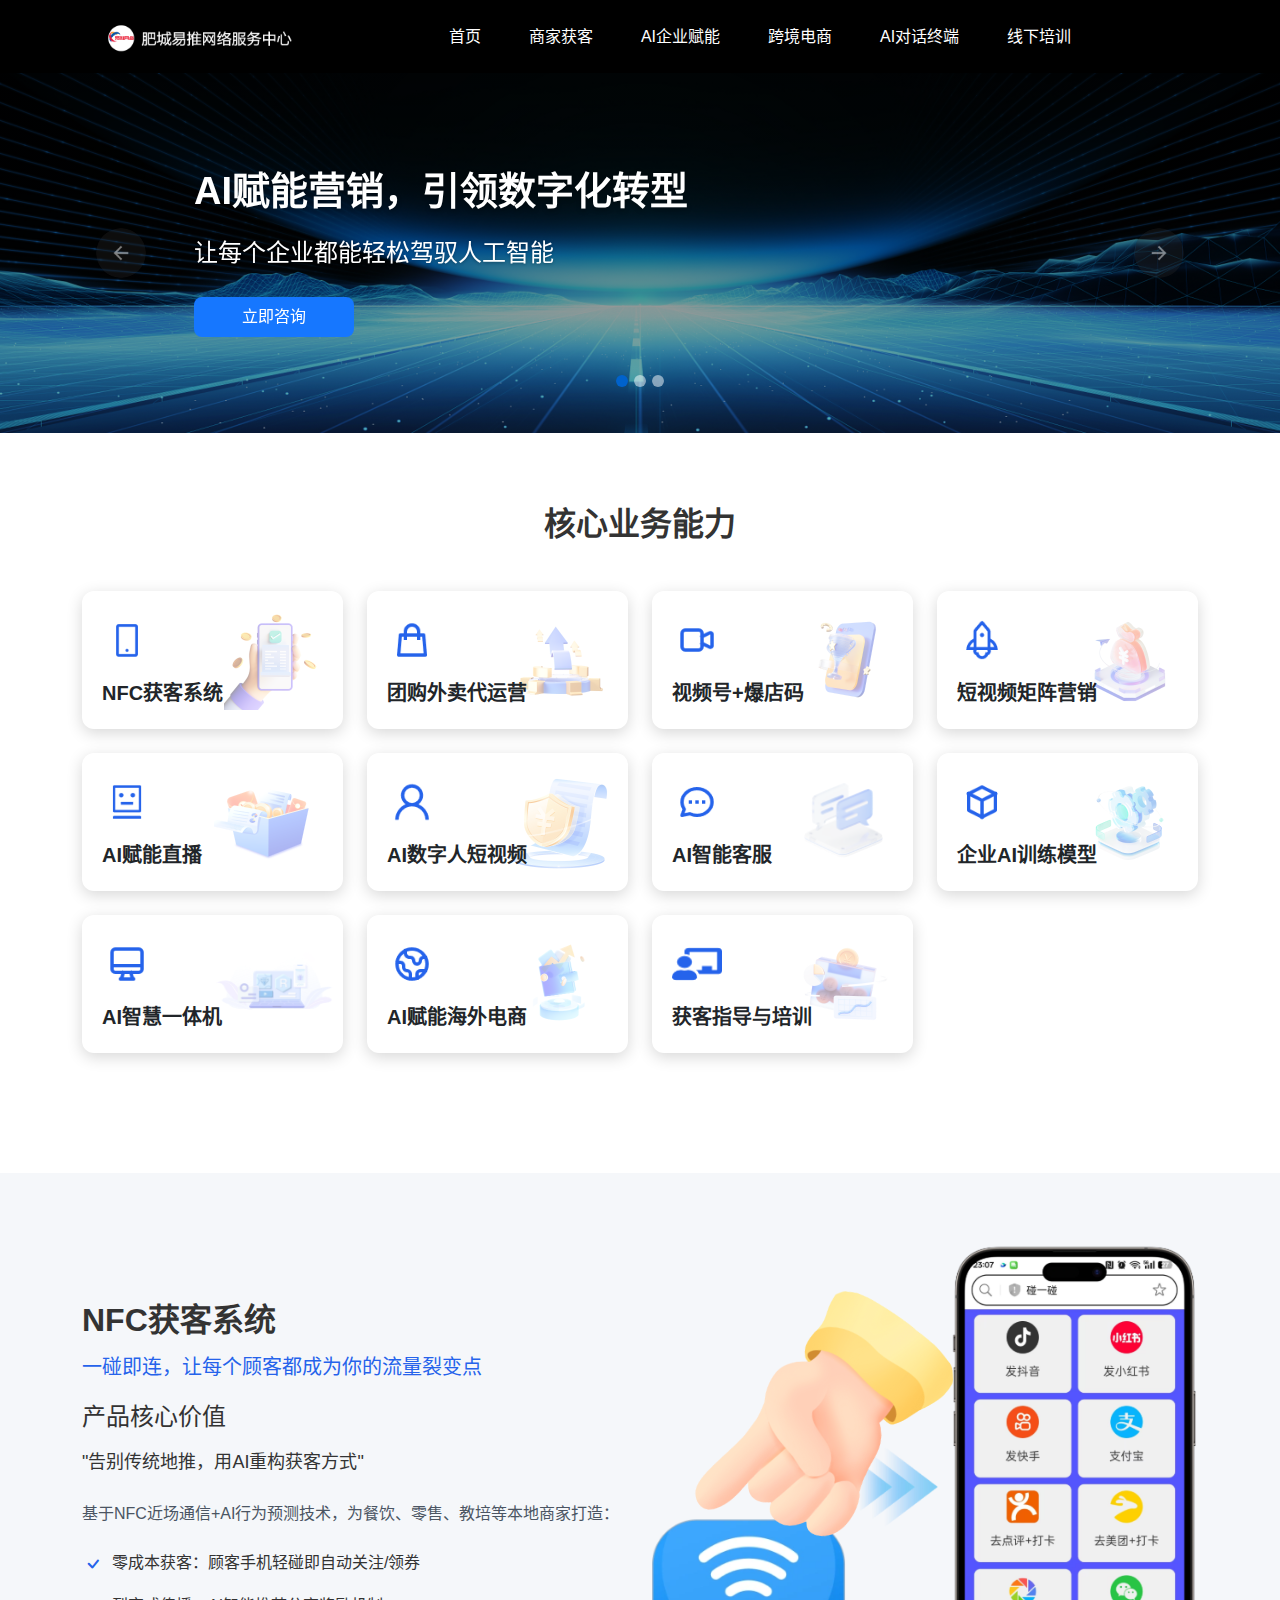
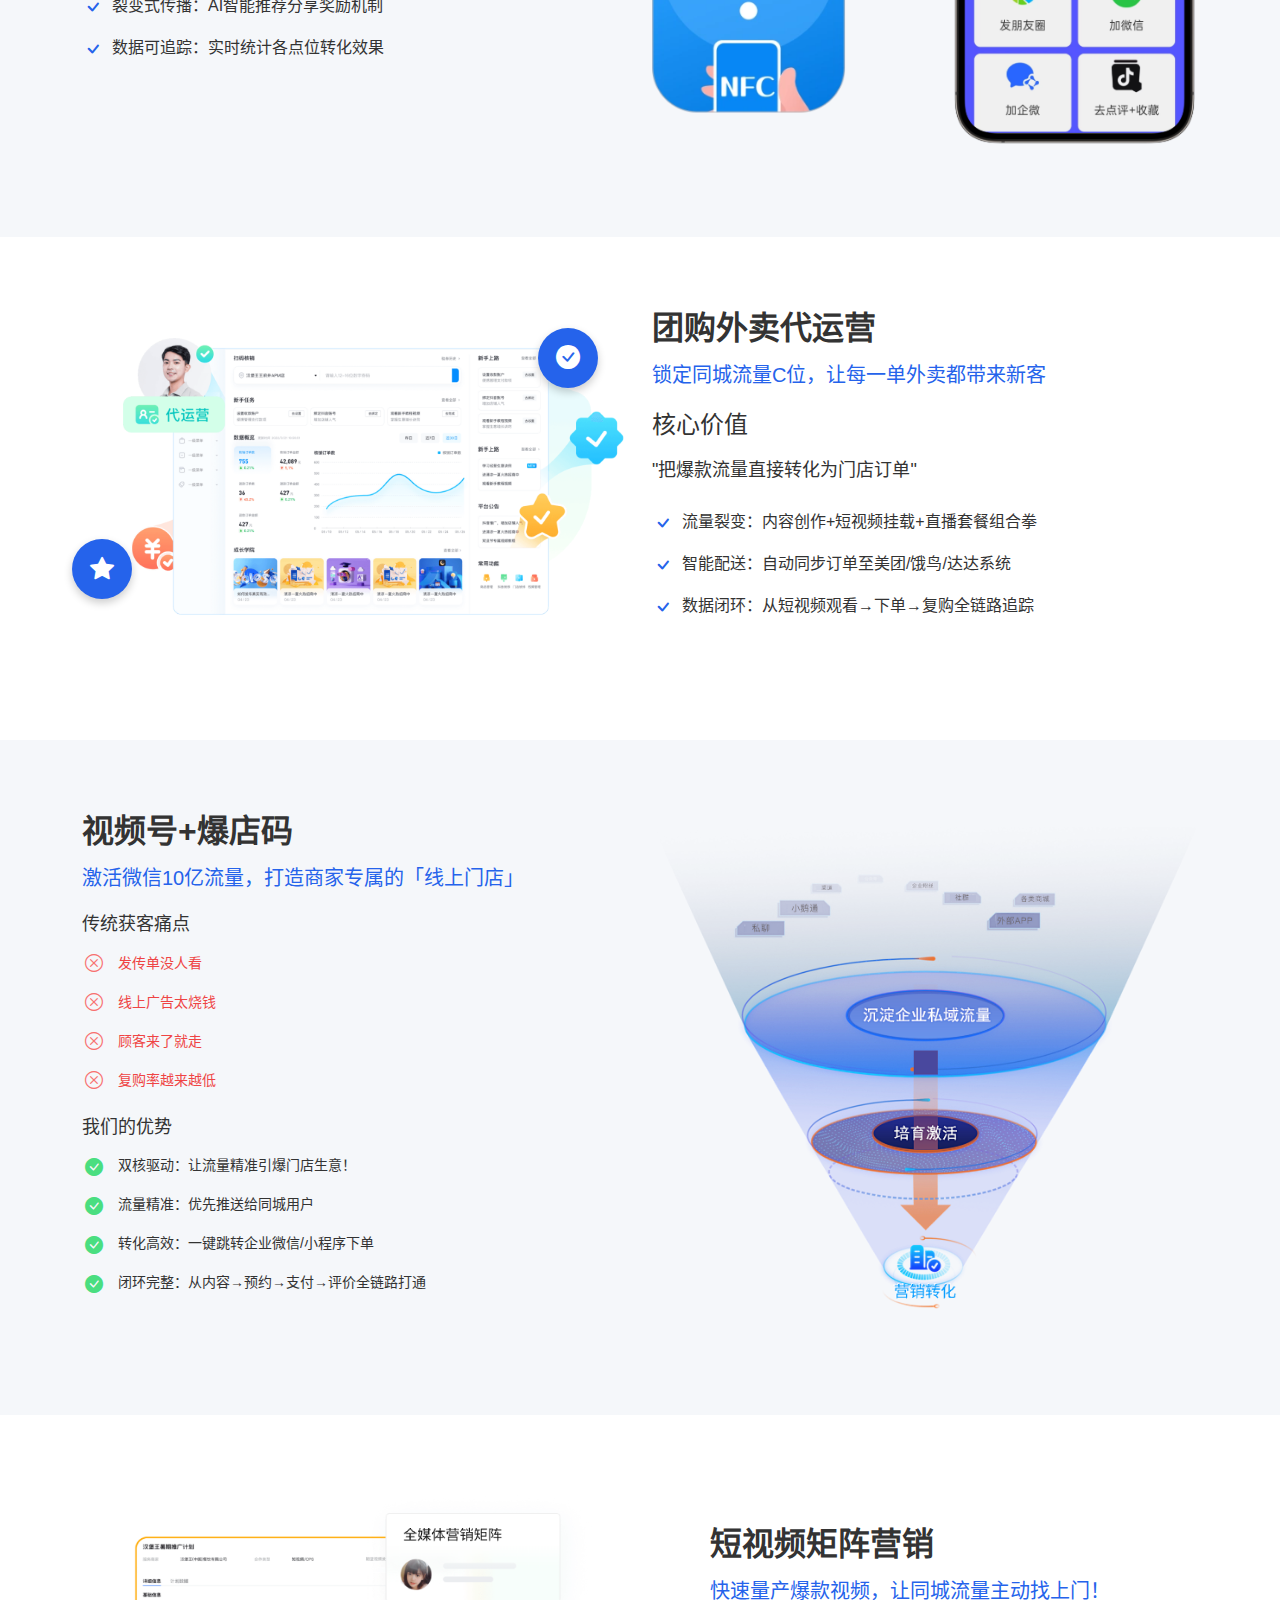
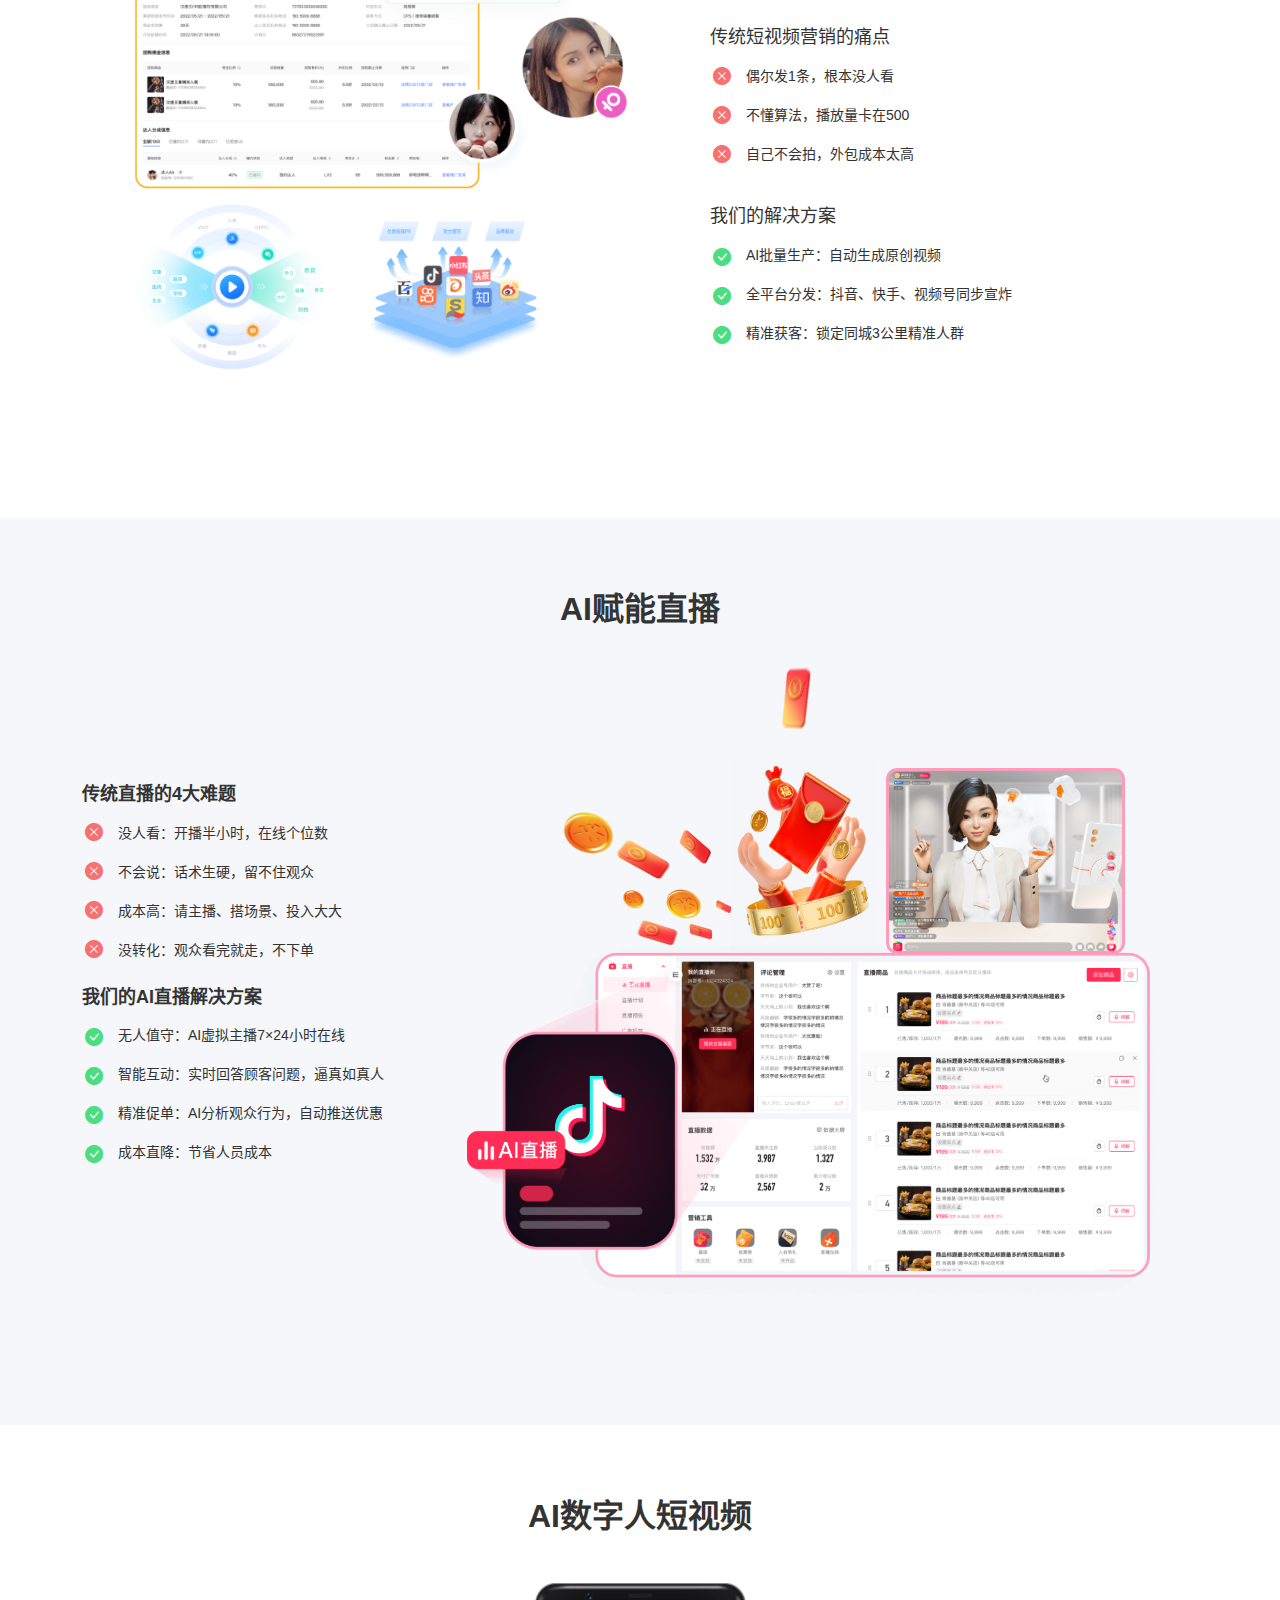
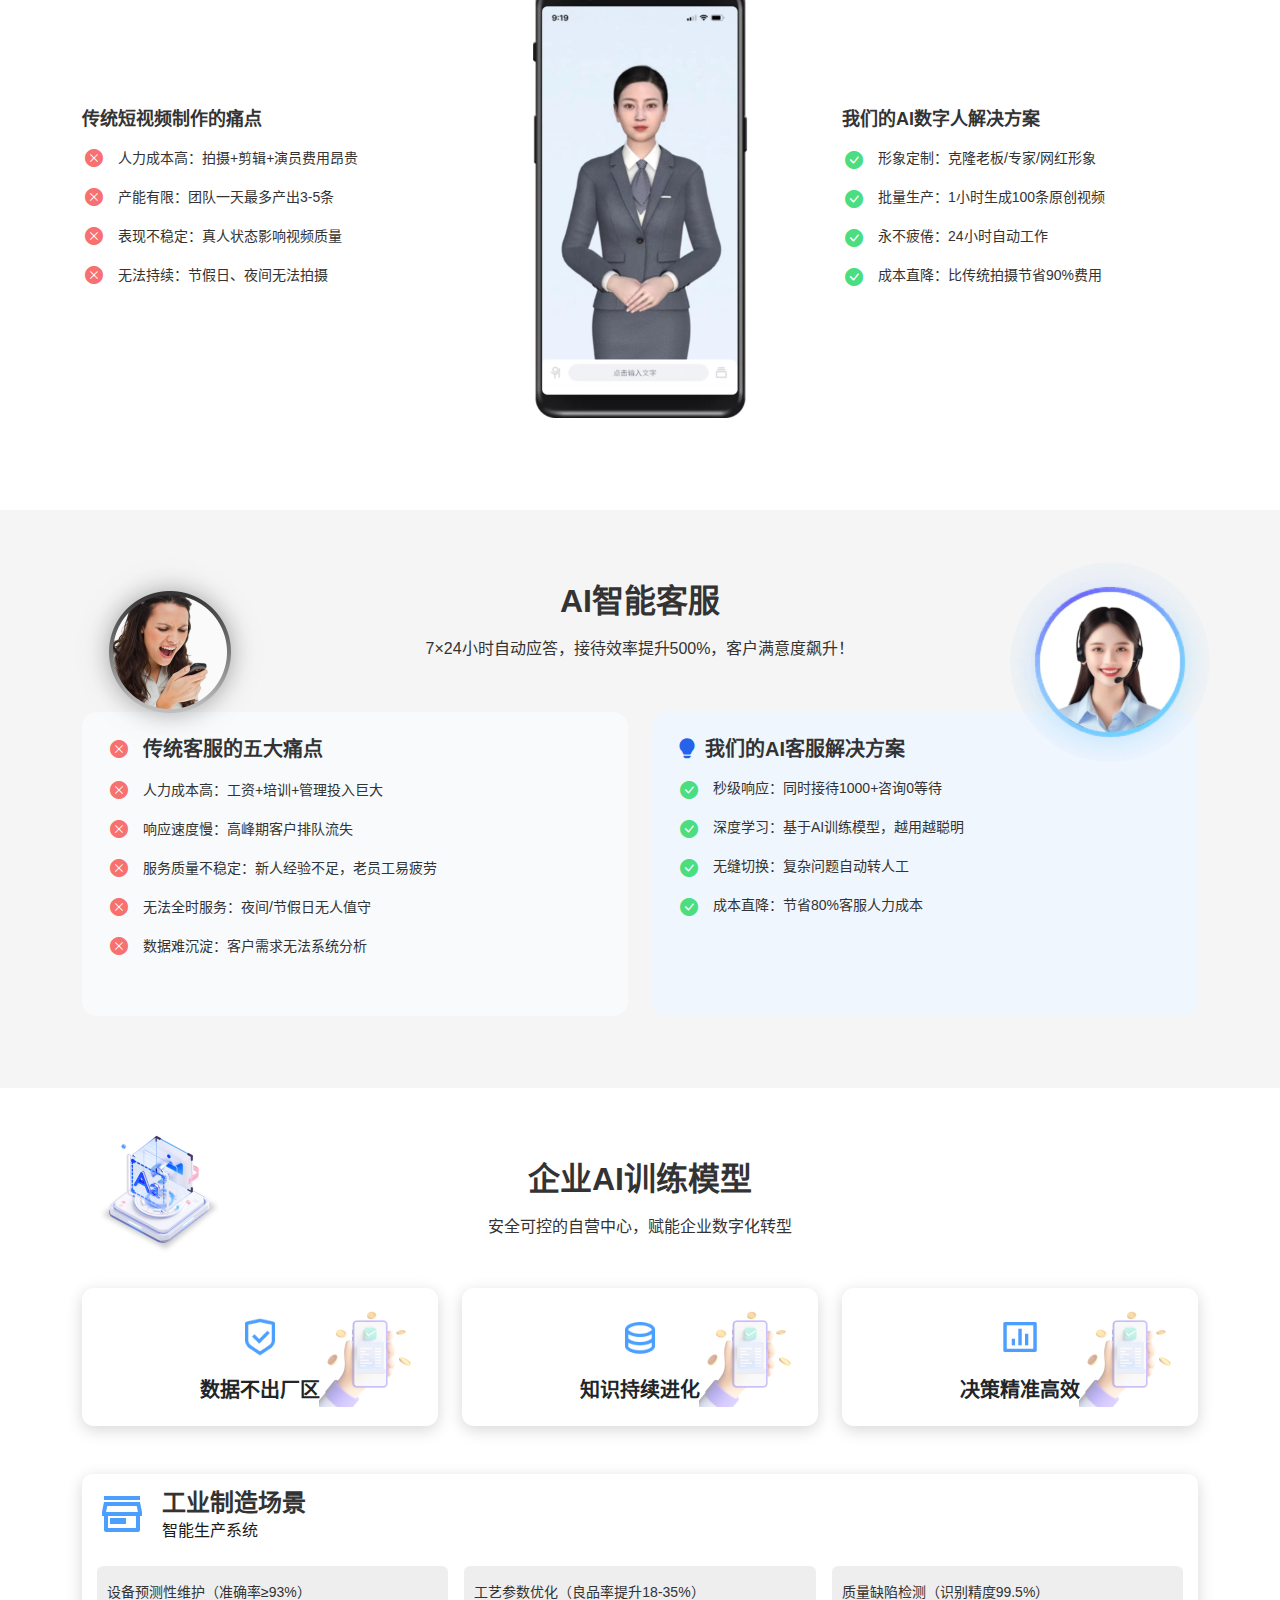
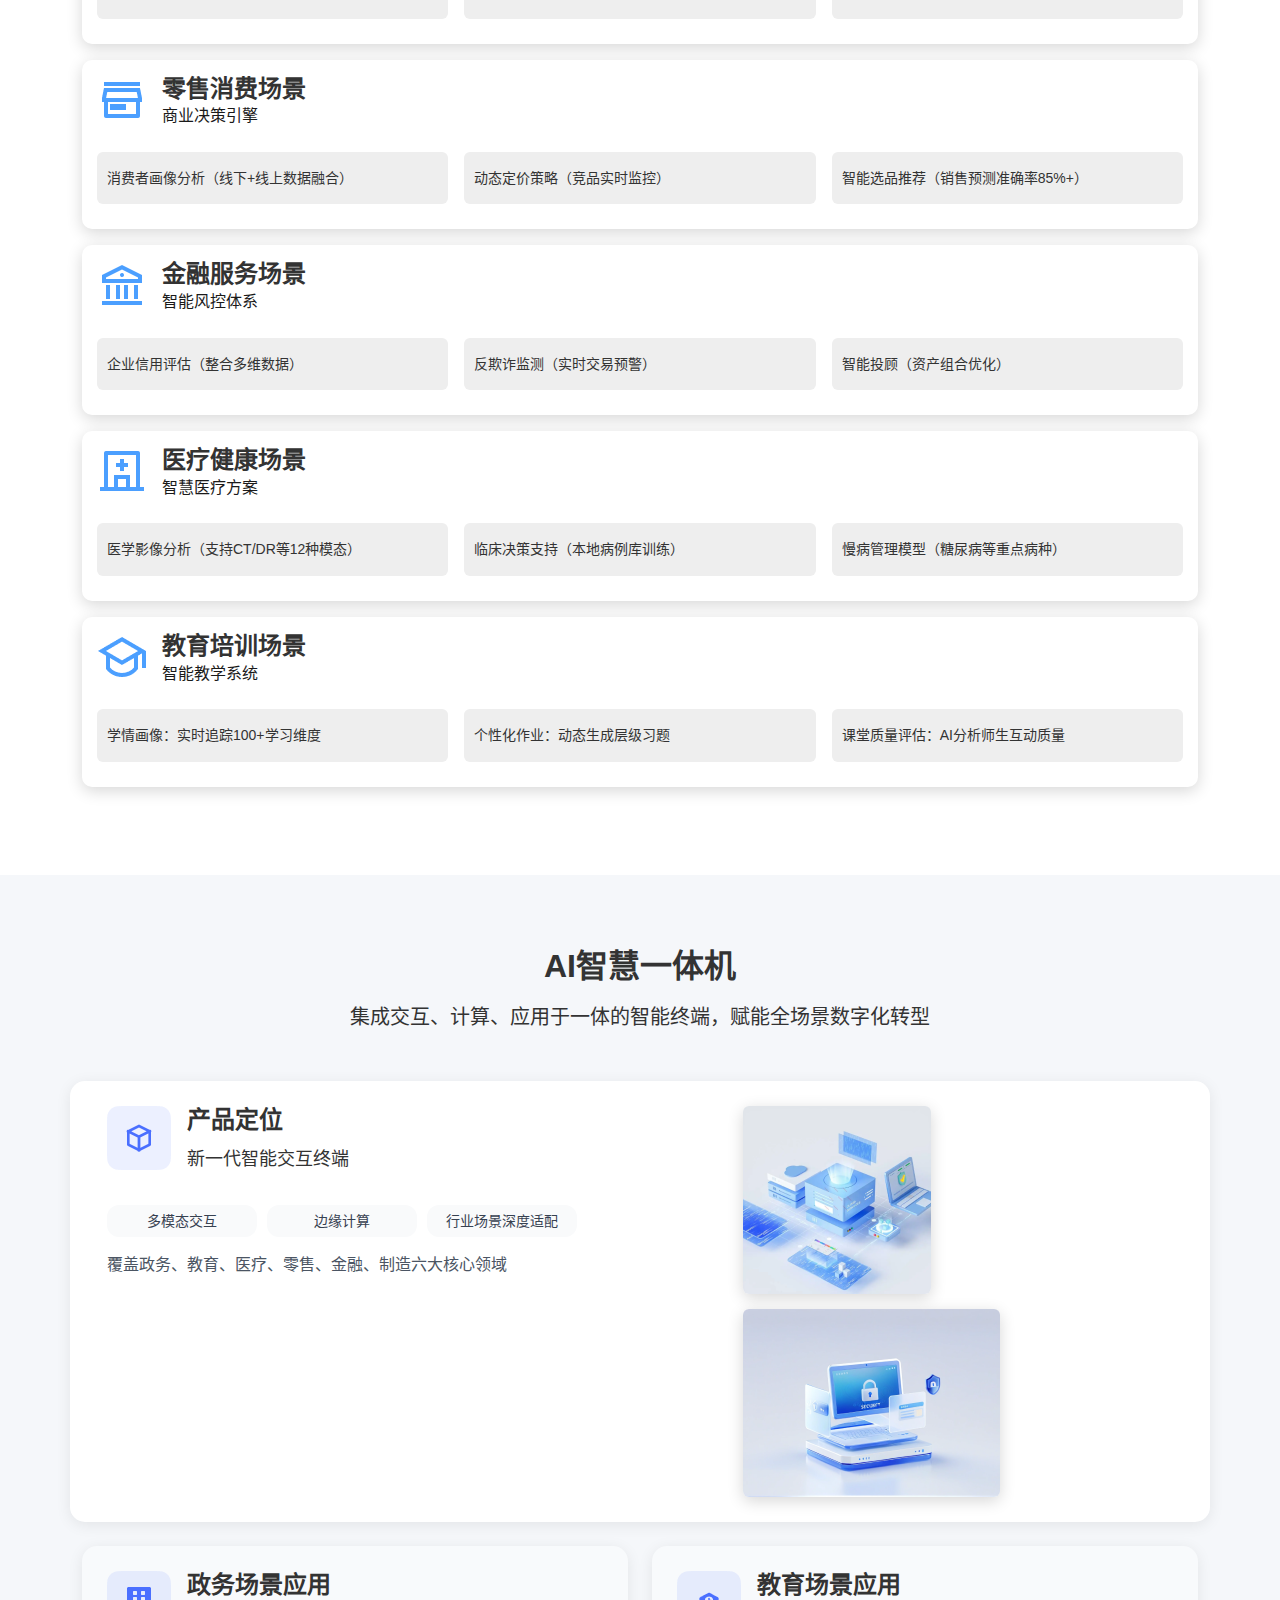
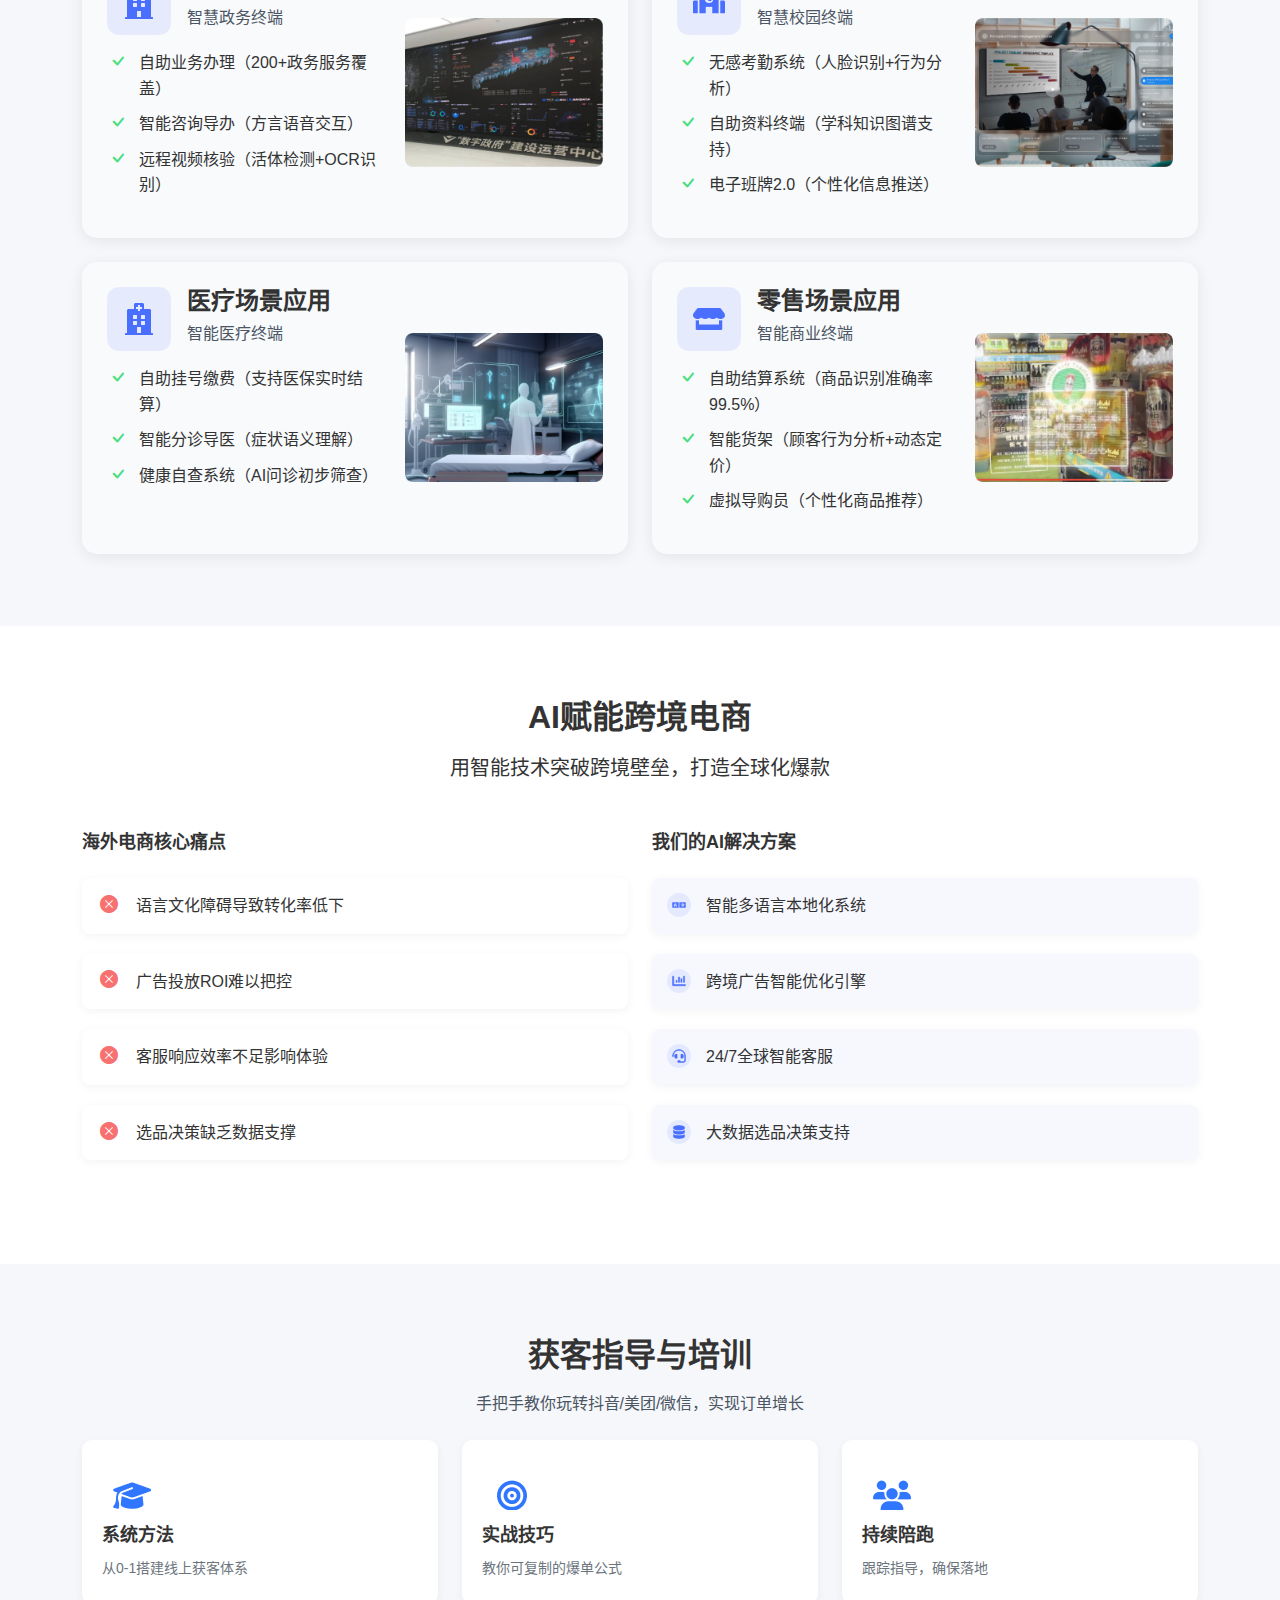
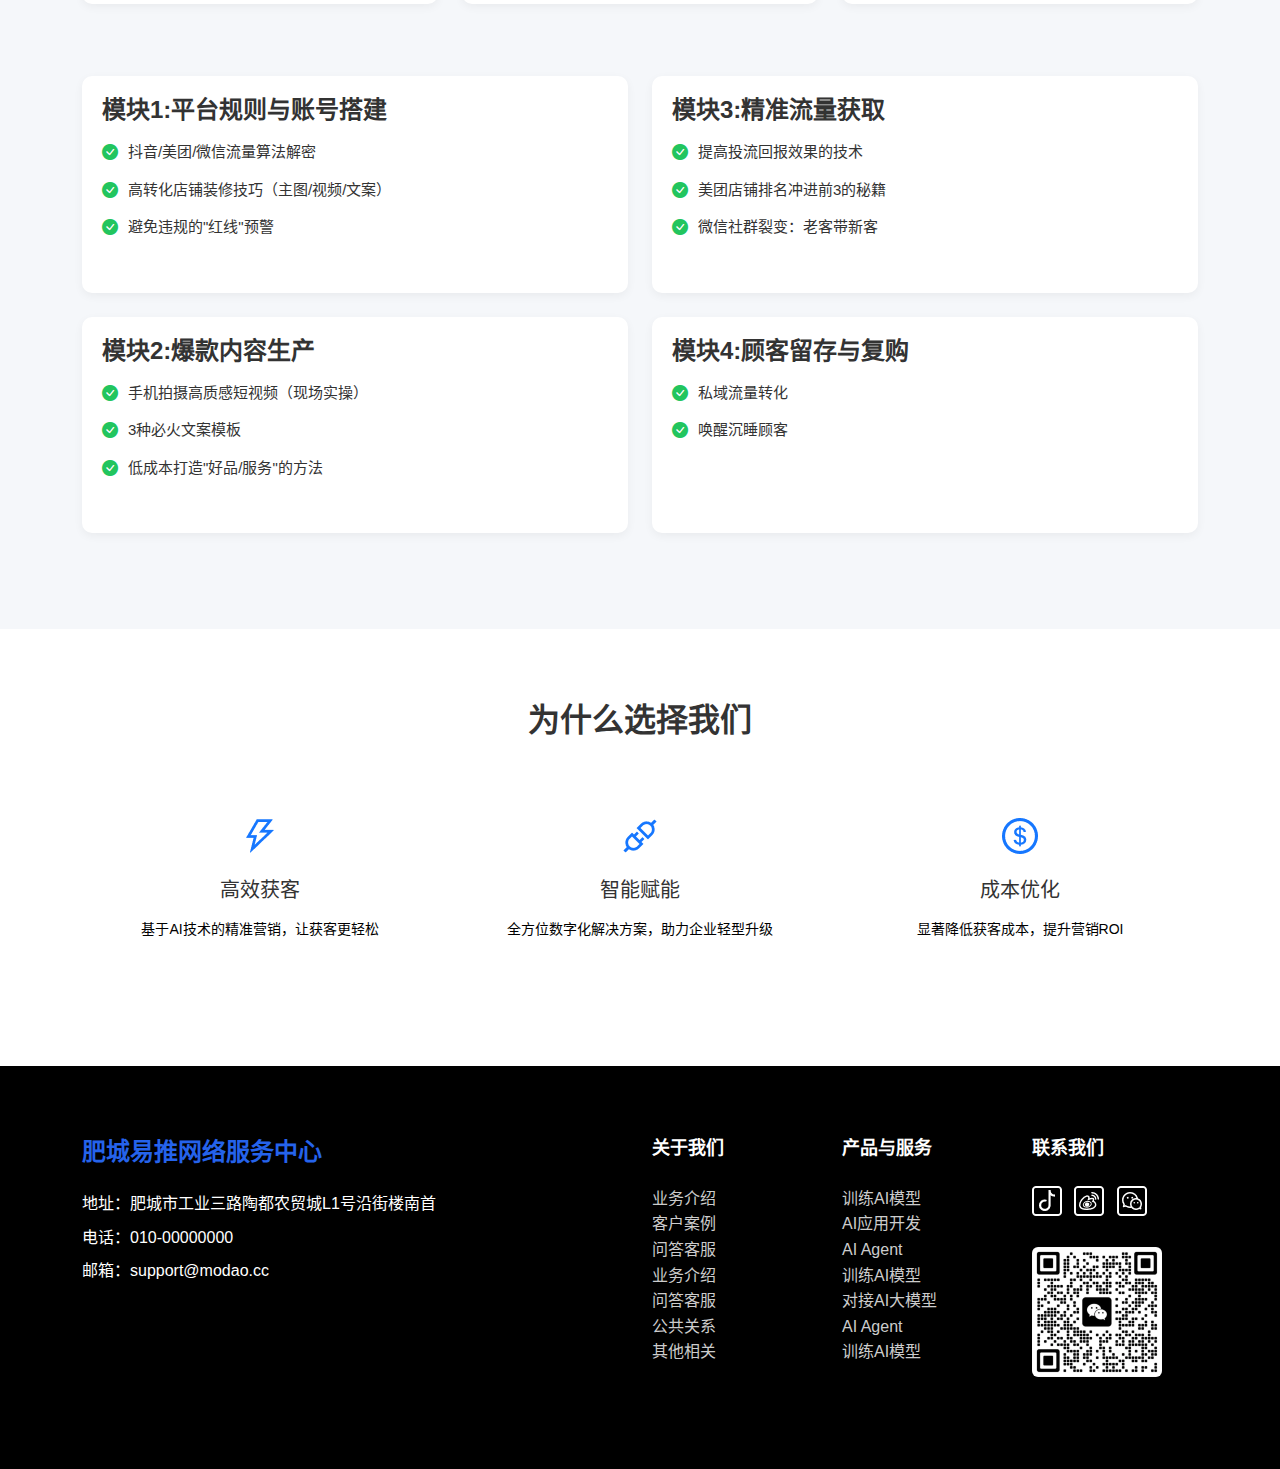
<file: index.html>
<!DOCTYPE html>
<html lang="zh-CN">
  <head>
    <meta charset="UTF-8" />
    <meta name="viewport" content="width=device-width, initial-scale=1, maximum-scale=1, user-scalable=no">
     <title>肥城易推 - 官网</title>
    <!-- Bootstrap CSS -->
    <link
      href="https://cdn.jsdelivr.net/npm/bootstrap@5.3.0/dist/css/bootstrap.min.css"
      rel="stylesheet"
    />
    <!-- 自定义CSS -->
    <link href="css/style.css" rel="stylesheet" />
   
  </head>
  <body>
    <!-- 导航栏 -->
    <nav class="navbar navbar-expand-lg navbar-dark bg-black">
      <div class="container border-nav">
        <a class="navbar-brand ms-4" href="#">
          <img src="images/logo.png" alt="百付科技"  style="max-width: 200px;max-height: 40px;"/>
        </a>
        <!-- 修改按钮，使用data-bs-toggle="offcanvas" -->
        <button
          class="navbar-toggler"
          type="button"
          data-bs-toggle="offcanvas"
          data-bs-target="#offcanvasNavbar"
          aria-controls="offcanvasNavbar"
        >
          <span class="navbar-toggler-icon"></span>
        </button>

        <!-- 桌面端导航菜单 -->
        <div
          class="collapse navbar-collapse justify-content-center"
          id="navbarNav"
        >
          <ul class="navbar-nav">
            <li class="nav-item">
              <a class="nav-link px-4" href="index.html">首页</a>
            </li>
            <li class="nav-item">
              <a class="nav-link px-4" href="#">商家获客</a>
            </li>
            <li class="nav-item">
              <a class="nav-link px-4 active" href="enterprise-ai.html"
                >AI企业赋能</a
              >
            </li>
            <li class="nav-item">
              <a class="nav-link px-4" href="#">跨境电商</a>
            </li>
            <li class="nav-item">
              <a class="nav-link px-4" href="#">AI对话终端</a>
            </li>
            <li class="nav-item">
              <a class="nav-link px-4" href="#">线下培训</a>
            </li>
          </ul>
        </div>

        <!-- 移动端侧边栏导航 -->
        <div
          class="offcanvas offcanvas-end bg-black"
          tabindex="-1"
          id="offcanvasNavbar"
          aria-labelledby="offcanvasNavbarLabel"
        >
          <div class="offcanvas-header">
            <h5 class="offcanvas-title text-white" id="offcanvasNavbarLabel">
              导航菜单
            </h5>
            <button
              type="button"
              class="btn-close btn-close-white"
              data-bs-dismiss="offcanvas"
              aria-label="Close"
            ></button>
          </div>
          <div class="offcanvas-body">
            <ul class="navbar-nav">
              <li class="nav-item">
                <a class="nav-link px-4" href="index.html">首页</a>
              </li>
              <li class="nav-item">
                <a class="nav-link px-4" href="#">商家获客</a>
              </li>
              <li class="nav-item">
                <a class="nav-link px-4 active" href="enterprise-ai.html"
                  >AI企业赋能</a
                >
              </li>
              <li class="nav-item">
                <a class="nav-link px-4" href="#">跨境电商</a>
              </li>
              <li class="nav-item">
                <a class="nav-link px-4" href="#">AI对话终端</a>
              </li>
              <li class="nav-item">
                <a class="nav-link px-4" href="#">线下培训</a>
              </li>
            </ul>
          </div>
        </div>
      </div>
    </nav>

    <!-- 轮播图/Banner -->
    <div id="heroCarousel" class="carousel slide" data-bs-ride="carousel">
      <div class="carousel-indicators">
        <button
          type="button"
          data-bs-target="#heroCarousel"
          data-bs-slide-to="0"
          class="active"
          aria-current="true"
          aria-label="Slide 1"
        ></button>
        <button
          type="button"
          data-bs-target="#heroCarousel"
          data-bs-slide-to="1"
          aria-label="Slide 2"
        ></button>
        <button
          type="button"
          data-bs-target="#heroCarousel"
          data-bs-slide-to="2"
          aria-label="Slide 3"
        ></button>
      </div>
      <div class="carousel-inner">
        <div class="carousel-item active">
          <div
            class="carousel-background"
            style="background-image: url('images/hero-bg.png')"
          >
            <div class="carousel-container">
              <div class="carousel-content text-white">
                <h1 class="display-4 fw-bold">AI赋能营销，引领数字化转型</h1>
                <p class="lead mb-4">让每个企业都能轻松驾驭人工智能</p>
                <a href="javascript:void(0)" onclick="openChat()" class="btn btn-primary btn-lg banner-btn"
                  >立即咨询</a
                >
              </div>
            </div>
          </div>
        </div>
        <div class="carousel-item">
          <div
            class="carousel-background"
            style="background-image: url('images/hero-bg.png')"
          >
            <div class="carousel-container">
              <div class="carousel-content text-white">
                <h1 class="display-4 fw-bold">智能商业解决方案</h1>
                <p class="lead mb-4">提升业务效率，创造更多价值</p>
                <a href="javascript:void(0)" onclick="openChat()" class="btn btn-primary btn-lg banner-btn"
                  >立即咨询</a
                >
              </div>
            </div>
          </div>
        </div>
        <div class="carousel-item">
          <div
            class="carousel-background"
            style="background-image: url('images/hero-bg.png')"
          >
            <div class="carousel-container">
              <div class="carousel-content text-white">
                <h1 class="display-4 fw-bold">数据驱动决策</h1>
                <p class="lead mb-4">洞察市场趋势，把握发展机遇</p>
                <a href="javascript:void(0)" onclick="openChat()" class="btn btn-primary btn-lg banner-btn"
                  >立即咨询</a
                >
              </div>
            </div>
          </div>
        </div>
      </div>
      <button
        class="carousel-control-prev"
        type="button"
        data-bs-target="#heroCarousel"
        data-bs-slide="prev"
      >
        <span
          class="carousel-control-prev-icon rounded-circle"
          aria-hidden="true"
        ></span>
        <span class="visually-hidden">Previous</span>
      </button>
      <button
        class="carousel-control-next"
        type="button"
        data-bs-target="#heroCarousel"
        data-bs-slide="next"
      >
        <span
          class="carousel-control-next-icon rounded-circle"
          aria-hidden="true"
        ></span>
        <span class="visually-hidden">Next</span>
      </button>
    </div>

    <!-- 核心优势板块 -->
    <section class="py-5">
      <div class="container">
        <h2 class="text-center mb-5">核心业务能力</h2>
        <div class="row row-cols-1 row-cols-md-2 row-cols-lg-4 g-4 mb-5">
          <!-- 第一行 -->
          <div class="col">
            <div class="card h-100 border-0 shadow-sm feature-card">
              <div class="card-body py-4">
                <div class="icon-blue mb-3">
                  <img
                    src="images/icon1.png"
                    alt="NFC获客系统"
                    class="img-fluid"
                  />
                </div>
                <h5 class="card-title">NFC获客系统</h5>
              </div>
            </div>
          </div>
          <div class="col">
            <div class="card h-100 border-0 shadow-sm feature-card">
              <div class="card-body py-4">
                <div class="icon-blue mb-3">
                  <img
                    src="images/icon2.png"
                    alt="团购外卖代运营"
                    class="img-fluid"
                  />
                </div>
                <h5 class="card-title">团购外卖代运营</h5>
              </div>
            </div>
          </div>
          <div class="col">
            <div class="card h-100 border-0 shadow-sm feature-card">
              <div class="card-body py-4">
                <div class="icon-blue mb-3">
                  <img
                    src="images/icon3.png"
                    alt="视频号+爆店码"
                    class="img-fluid"
                  />
                </div>
                <h5 class="card-title">视频号+爆店码</h5>
              </div>
            </div>
          </div>
          <div class="col">
            <div class="card h-100 border-0 shadow-sm feature-card">
              <div class="card-body py-4">
                <div class="icon-blue mb-3">
                  <img
                    src="images/icon4.png"
                    alt="短视频矩阵营销"
                    class="img-fluid"
                  />
                </div>
                <h5 class="card-title">短视频矩阵营销</h5>
              </div>
            </div>
          </div>

          <!-- 第二行 -->
          <div class="col">
            <div class="card h-100 border-0 shadow-sm feature-card">
              <div class="card-body py-4">
                <div class="icon-blue mb-3">
                  <img
                    src="images/icon5.png"
                    alt="AI赋能直播"
                    class="img-fluid"
                  />
                </div>
                <h5 class="card-title">AI赋能直播</h5>
              </div>
            </div>
          </div>
          <div class="col">
            <div class="card h-100 border-0 shadow-sm feature-card">
              <div class="card-body py-4">
                <div class="icon-blue mb-3">
                  <img
                    src="images/icon6.png"
                    alt="AI数字人短视频"
                    class="img-fluid"
                  />
                </div>
                <h5 class="card-title">AI数字人短视频</h5>
              </div>
            </div>
          </div>
          <div class="col">
            <div class="card h-100 border-0 shadow-sm feature-card">
              <div class="card-body py-4">
                <div class="icon-blue mb-3">
                  <img
                    src="images/icon7.png"
                    alt="AI智能客服"
                    class="img-fluid"
                  />
                </div>
                <h5 class="card-title">AI智能客服</h5>
              </div>
            </div>
          </div>
          <div class="col">
            <div class="card h-100 border-0 shadow-sm feature-card">
              <div class="card-body py-4">
                <div class="icon-blue mb-3">
                  <img
                    src="images/icon8.png"
                    alt="企业AI训练模型"
                    class="img-fluid"
                  />
                </div>
                <h5 class="card-title">企业AI训练模型</h5>
              </div>
            </div>
          </div>

          <!-- 第三行 -->
          <div class="col">
            <div class="card h-100 border-0 shadow-sm feature-card">
              <div class="card-body py-4">
                <div class="icon-blue mb-3">
                  <img
                    src="images/icon9.png"
                    alt="AI智慧一体机"
                    class="img-fluid"
                  />
                </div>
                <h5 class="card-title">AI智慧一体机</h5>
              </div>
            </div>
          </div>
          <div class="col">
            <div class="card h-100 border-0 shadow-sm feature-card">
              <div class="card-body py-4">
                <div class="icon-blue mb-3">
                  <img
                    src="images/icon10.png"
                    alt="AI赋能海外电商"
                    class="img-fluid"
                  />
                </div>
                <h5 class="card-title">AI赋能海外电商</h5>
              </div>
            </div>
          </div>
          <div class="col">
            <div class="card h-100 border-0 shadow-sm feature-card">
              <div class="card-body py-4">
                <div class="icon-blue mb-3">
                  <img
                    src="images/icon11.png"
                    alt="获客指导与培训"
                    class="img-fluid"
                  />
                </div>
                <h5 class="card-title">获客指导与培训</h5>
              </div>
            </div>
          </div>
          <div class="col d-md-none d-lg-block" style="visibility: hidden">
            <!-- 占位元素，保持布局平衡 -->
          </div>
        </div>
      </div>
    </section>

    <!-- NFC获客系统详情 -->
    <section class="py-5 bg-light">
      <div class="container">
        <div class="row align-items-center">
          <div class="col-lg-6">
            <h2 class="mb-3">NFC获客系统</h2>
            <h3 class="text-primary mb-4 section-subtitle">
              一碰即连，让每个顾客都成为你的流量裂变点
            </h3>

            <h4 class="mb-3 section-title2">产品核心价值</h4>
            <p class="mb-4 section-title3">"告别传统地推，用AI重构获客方式"</p>

            <p class="mb-4 section-title4">
              基于NFC近场通信+AI行为预测技术，为餐饮、零售、教培等本地商家打造：
            </p>

            <ul class="feature-list mb-5">
              <li class="mb-3">
                <i class="bi bi-check text-primary me-2"></i>
                零成本获客：顾客手机轻碰即自动关注/领券
              </li>
              <li class="mb-3">
                <i class="bi bi-check text-primary me-2"></i>
                裂变式传播：AI智能推荐分享奖励机制
              </li>
              <li class="mb-3">
                <i class="bi bi-check text-primary me-2"></i>
                数据可追踪：实时统计各点位转化效果
              </li>
            </ul>
          </div>
          <div class="col-lg-6">
            
            <div class="nfc-image-container">
              <img
                src="images/app-mockup.png"
                alt="NFC系统演示"
                class="img-fluid rounded"
              />
              <div class="head-container">
                <img src="images/hand.gif" alt="">
              </div>
            </div>
          </div>
        </div>
      </div>
    </section>

    <!-- 团购外卖代运营 -->
    <section class="py-5">
      <div class="container">
        <div class="row align-items-center">
          <div class="col-lg-6">
            <div class="takeout-image-container">
              <div class="icon-takeout top-right">
                <i class="bi bi-check-circle-fill"></i>
              </div>
              <div class="icon-takeout bottom-left">
                <i class="bi bi-star-fill"></i>
              </div>
              <img
                src="images/takeout-dashboard.png"
                alt="团购外卖代运营平台"
                class="img-fluid rounded"
              />
            </div>
          </div>
          <div class="col-lg-6">
            <h2 class="mb-3">团购外卖代运营</h2>
            <h3 class="text-primary mb-4 section-subtitle">
              锁定同城流量C位，让每一单外卖都带来新客
            </h3>

            <h4 class="mb-3 section-title2">核心价值</h4>
            <p class="mb-4 section-title3">"把爆款流量直接转化为门店订单"</p>

            <ul class="feature-list mb-5">
              <li class="mb-3">
                <i class="bi bi-check text-primary me-2"></i>
                流量裂变：内容创作+短视频挂载+直播套餐组合拳
              </li>
              <li class="mb-3">
                <i class="bi bi-check text-primary me-2"></i>
                智能配送：自动同步订单至美团/饿鸟/达达系统
              </li>
              <li class="mb-3">
                <i class="bi bi-check text-primary me-2"></i>
                数据闭环：从短视频观看→下单→复购全链路追踪
              </li>
            </ul>
          </div>
        </div>
      </div>
    </section>

    <!-- 视频号+爆店码 -->
    <section class="py-5 bg-light">
      <div class="container">
        <div class="row align-items-center">
          <div class="col-lg-6">
            <h2 class="mb-3">视频号+爆店码</h2>
            <h3 class="text-primary mb-4 section-subtitle">
              激活微信10亿流量，打造商家专属的「线上门店」
            </h3>

            <h4 class="mb-3 section-title3">传统获客痛点</h4>
            <ul class="problem-list mb-4 red-color">
              <li>
                <span class="problem-icon"><i class="bi bi-x-circle"></i></span>
                发传单没人看
              </li>
              <li>
                <span class="problem-icon"><i class="bi bi-x-circle"></i></span>
                线上广告太烧钱
              </li>
              <li>
                <span class="problem-icon"><i class="bi bi-x-circle"></i></span>
                顾客来了就走
              </li>
              <li>
                <span class="problem-icon"><i class="bi bi-x-circle"></i></span>
                复购率越来越低
              </li>
            </ul>

            <h4 class="mb-3 section-title3">我们的优势</h4>
            <ul class="advantage-list mb-5">
              <li>
                <span class="advantage-icon"
                  ><i class="bi bi-check-circle-fill"></i
                ></span>
                双核驱动：让流量精准引爆门店生意！
              </li>
              <li>
                <span class="advantage-icon"
                  ><i class="bi bi-check-circle-fill"></i
                ></span>
                流量精准：优先推送给同城用户
              </li>
              <li>
                <span class="advantage-icon"
                  ><i class="bi bi-check-circle-fill"></i
                ></span>
                转化高效：一键跳转企业微信/小程序下单
              </li>
              <li>
                <span class="advantage-icon"
                  ><i class="bi bi-check-circle-fill"></i
                ></span>
                闭环完整：从内容→预约→支付→评价全链路打通
              </li>
            </ul>
          </div>
          <div class="col-lg-6">
            <div class="video-funnel-container">
              <img
                src="images/video-funnel.png"
                alt="视频号+爆店码营销漏斗"
                class="img-fluid rounded"
              />
            </div>
          </div>
        </div>
      </div>
    </section>

    <!-- 短视频矩阵营销 -->
    <section class="py-5">
      <div class="container">
        <div class="row">
          <div class="col-lg-6">
            <div class="row">
              <div class="col-lg-12 mb-5">
                <div class="media-platform-container">
                  <img
                    src="images/media-platforms.png"
                    alt="全媒体营销矩阵"
                    class="img-fluid rounded"
                  />
                </div>
              </div>
            </div>
          </div>
          <div class="col-lg-6 f-c-c pl-70">
            <h2 class="mb-3">短视频矩阵营销</h2>
            <h3 class="text-primary mb-4 section-subtitle">
              快速量产爆款视频，让同城流量主动找上门！
            </h3>

            <h4 class="mb-3 section-title3">传统短视频营销的痛点</h4>
            <ul class="problem-list mb-4 section-title3">
              <li>
                <span class="problem-icon"
                  ><i class="bi bi-x-circle-fill"></i
                ></span>
                偶尔发1条，根本没人看
              </li>
              <li>
                <span class="problem-icon"
                  ><i class="bi bi-x-circle-fill"></i
                ></span>
                不懂算法，播放量卡在500
              </li>
              <li>
                <span class="problem-icon"
                  ><i class="bi bi-x-circle-fill"></i
                ></span>
                自己不会拍，外包成本太高
              </li>
            </ul>

            <h4 class="mb-3 section-title3">我们的解决方案</h4>
            <ul class="advantage-list mb-5">
              <li>
                <span class="advantage-icon"
                  ><i class="bi bi-check-circle-fill"></i
                ></span>
                AI批量生产：自动生成原创视频
              </li>
              <li>
                <span class="advantage-icon"
                  ><i class="bi bi-check-circle-fill"></i
                ></span>
                全平台分发：抖音、快手、视频号同步宣炸
              </li>
              <li>
                <span class="advantage-icon"
                  ><i class="bi bi-check-circle-fill"></i
                ></span>
                精准获客：锁定同城3公里精准人群
              </li>
            </ul>
          </div>
        </div>
      </div>
    </section>

    <!-- AI赋能直播 -->
    <section class="py-5 bg-light">
      <div class="container">
        <h2 class="mb-3 text-center">AI赋能直播</h2>

        <div class="row align-items-center">
          <div class="col-lg-4">
            <h4 class="mb-3 section-title3-bold">传统直播的4大难题</h4>
            <ul class="problem-list mb-4">
              <li>
                <span class="problem-icon"
                  ><i class="bi bi-x-circle-fill"></i
                ></span>
                没人看：开播半小时，在线个位数
              </li>
              <li>
                <span class="problem-icon"
                  ><i class="bi bi-x-circle-fill"></i
                ></span>
                不会说：话术生硬，留不住观众
              </li>
              <li>
                <span class="problem-icon"
                  ><i class="bi bi-x-circle-fill"></i
                ></span>
                成本高：请主播、搭场景、投入大大
              </li>
              <li>
                <span class="problem-icon"
                  ><i class="bi bi-x-circle-fill"></i
                ></span>
                没转化：观众看完就走，不下单
              </li>
            </ul>

            <h4 class="mb-3 section-title3-bold">我们的AI直播解决方案</h4>
            <ul class="advantage-list mb-5">
              <li>
                <span class="advantage-icon"
                  ><i class="bi bi-check-circle-fill"></i
                ></span>
                无人值守：AI虚拟主播7×24小时在线
              </li>
              <li>
                <span class="advantage-icon"
                  ><i class="bi bi-check-circle-fill"></i
                ></span>
                智能互动：实时回答顾客问题，逼真如真人
              </li>
              <li>
                <span class="advantage-icon"
                  ><i class="bi bi-check-circle-fill"></i
                ></span>
                精准促单：AI分析观众行为，自动推送优惠
              </li>
              <li>
                <span class="advantage-icon"
                  ><i class="bi bi-check-circle-fill"></i
                ></span>
                成本直降：节省人员成本
              </li>
            </ul>
          </div>
          <div class="col-lg-8">
            <div class="full-image-container">
              <img
                src="images/ai-live-full.png"
                alt="AI赋能直播系统"
                class="img-fluid rounded"
              />
            </div>
          </div>
        </div>
      </div>
    </section>

    <!-- AI数字人短视频 -->
    <section class="py-5">
      <div class="container">
        <h2 class="text-center mb-5">AI数字人短视频</h2>
        <div class="row align-items-center">
          <div class="col-lg-4">
            <h4 class="mb-3 section-title3-bold">传统短视频制作的痛点</h4>
            <ul class="problem-list mb-4">
              <li>
                <span class="problem-icon"
                  ><i class="bi bi-x-circle-fill"></i
                ></span>
                人力成本高：拍摄+剪辑+演员费用昂贵
              </li>
              <li>
                <span class="problem-icon"
                  ><i class="bi bi-x-circle-fill"></i
                ></span>
                产能有限：团队一天最多产出3-5条
              </li>
              <li>
                <span class="problem-icon"
                  ><i class="bi bi-x-circle-fill"></i
                ></span>
                表现不稳定：真人状态影响视频质量
              </li>
              <li>
                <span class="problem-icon"
                  ><i class="bi bi-x-circle-fill"></i
                ></span>
                无法持续：节假日、夜间无法拍摄
              </li>
            </ul>
          </div>
          <div class="col-lg-4">
            <div class="digital-human-container">
              <img
                src="images/digital-human.png"
                alt="AI数字人形象"
                class="img-fluid rounded"
              />
            </div>
          </div>
          <div class="col-lg-4">
            <h4 class="mb-3 section-title3-bold">我们的AI数字人解决方案</h4>
            <ul class="advantage-list mb-4">
              <li>
                <span class="advantage-icon"
                  ><i class="bi bi-check-circle-fill"></i
                ></span>
                形象定制：克隆老板/专家/网红形象
              </li>
              <li>
                <span class="advantage-icon"
                  ><i class="bi bi-check-circle-fill"></i
                ></span>
                批量生产：1小时生成100条原创视频
              </li>
              <li>
                <span class="advantage-icon"
                  ><i class="bi bi-check-circle-fill"></i
                ></span>
                永不疲倦：24小时自动工作
              </li>
              <li>
                <span class="advantage-icon"
                  ><i class="bi bi-check-circle-fill"></i
                ></span>
                成本直降：比传统拍摄节省90%费用
              </li>
            </ul>
          </div>
        </div>
      </div>
    </section>

    <!-- AI智能客服 -->
    <section class="py-5 ai-customer-service-section">
      <div class="container position-relative">
        <!-- 左上角愤怒客户图像 -->
        <div class="customer-image-container">
          <img
            src="images/angry-customer.png"
            alt="愤怒的客户"
            class="img-fluid rounded-circle"
          />
        </div>
        
        <!-- 右上角AI客服图像 -->
        <div class="service-image-container">
          <img
            src="images/ai-customer-service.png"
            alt="AI客服形象"
            class="img-fluid rounded-circle"
          />
        </div>
        
        <!-- 中央标题区域 -->
        <div class="center-title-area text-center">
          <h2 class="mb-3">AI智能客服</h2>
          <p class="mb-4">7×24小时自动应答，接待效率提升500%，客户满意度飙升！</p>
        </div>
        
        <!-- 底部内容区域 -->
        <div class="content-comparison-area">
          <div class="row">
            <!-- 左侧传统客服痛点 -->
            <div class="col-lg-6">
              <div class="problem-card">
                <h4 class="mb-3 section-title5">
                  <span class="problem-icon"><i class="bi bi-x-circle-fill"></i></span>传统客服的五大痛点</h4>
                <ul class="problem-list">
                  <li>
                    <span class="problem-icon"><i class="bi bi-x-circle-fill"></i></span>
                    人力成本高：工资+培训+管理投入巨大
                  </li>
                  <li>
                    <span class="problem-icon"><i class="bi bi-x-circle-fill"></i></span>
                    响应速度慢：高峰期客户排队流失
                  </li>
                  <li>
                    <span class="problem-icon"><i class="bi bi-x-circle-fill"></i></span>
                    服务质量不稳定：新人经验不足，老员工易疲劳
                  </li>
                  <li>
                    <span class="problem-icon"><i class="bi bi-x-circle-fill"></i></span>
                    无法全时服务：夜间/节假日无人值守
                  </li>
                  <li>
                    <span class="problem-icon"><i class="bi bi-x-circle-fill"></i></span>
                    数据难沉淀：客户需求无法系统分析
                  </li>
                </ul>
              </div>
            </div>
            
            <!-- 右侧AI解决方案 -->
            <div class="col-lg-6">
              <div class="problem-card problem-card2">
                <h4 class="mb-3 section-title5"><i class="bi bi-lightbulb-fill text-primary me-2"></i>我们的AI客服解决方案</h4>
                <ul class="advantage-list">
                  <li>
                    <span class="advantage-icon"><i class="bi bi-check-circle-fill"></i></span>
                    秒级响应：同时接待1000+咨询0等待
                  </li>
                  <li>
                    <span class="advantage-icon"><i class="bi bi-check-circle-fill"></i></span>
                    深度学习：基于AI训练模型，越用越聪明
                  </li>
                  <li>
                    <span class="advantage-icon"><i class="bi bi-check-circle-fill"></i></span>
                    无缝切换：复杂问题自动转人工
                  </li>
                  <li>
                    <span class="advantage-icon"><i class="bi bi-check-circle-fill"></i></span>
                    成本直降：节省80%客服人力成本
                  </li>
                </ul>
              </div>
            </div>
          </div>
        </div>
      </div>
    </section>

    <!-- 企业AI训练模型 -->
    <section class="py-5">
      <div class="container">
        <h2 class="mb-3 text-center relative"><span class="ai-model-image">
          <img
            src="images/ai-model.png"
            alt="企业AI训练模型"
            class="img-fluid"
          /></span>企业AI训练模型</h2>
       
         
          <p class="mb-4 section-title text-center">
            安全可控的自营中心，赋能企业数字化转型
          </p>

          <div class="row mt-5">
            <div class="col-md-4 mb-4">
              <div class="card h-100 border-0 shadow-sm feature-card">
                <div class="card-body text-center py-4">
                  <div class="icon-blue mb-3 mx-auto">
                    <img
                      src="images/icon-shield.png"
                      alt="数据不出厂区"
                      class="img-fluid"
                    />
                  </div>
                  <h5 class="card-title">数据不出厂区</h5>
                </div>
              </div>
            </div>
            <div class="col-md-4 mb-4">
              <div class="card h-100 border-0 shadow-sm feature-card">
                <div class="card-body text-center py-4">
                  <div class="icon-blue mb-3 mx-auto">
                    <img
                      src="images/icon-database.png"
                      alt="知识持续进化"
                      class="img-fluid"
                    />
                  </div>
                  <h5 class="card-title">知识持续进化</h5>
                </div>
              </div>
            </div>
            <div class="col-md-4 mb-4">
              <div class="card h-100 border-0 shadow-sm feature-card">
                <div class="card-body text-center py-4">
                  <div class="icon-blue mb-3 mx-auto">
                    <img
                      src="images/icon-chart.png"
                      alt="决策精准高效"
                      class="img-fluid"
                    />
                  </div>
                  <h5 class="card-title">决策精准高效</h5>
                </div>
              </div>
            </div>
          </div>

          <div class="industry-solutions mt-4">
            <div class="industry-card mb-3">
             <div class="flex">
              <div class="industry-icon">
               <img src="images/in-icon1.png" alt="">
              </div>
              <div class="industry-content">
                <h5>工业制造场景</h5>
                <p>智能生产系统</p>
               
              </div>
             </div>

              <div class="industry-examples">
                <span>设备预测性维护（准确率≥93%）</span>
                <span>工艺参数优化（良品率提升18-35%）</span>
                <span>质量缺陷检测（识别精度99.5%）</span>
              </div>
            </div>

            <div class="industry-card mb-3">
              <div class="flex">
                <div class="industry-icon">
                  <img src="images/in-icon2.png" alt="">

                </div>
                <div class="industry-content">
                  <h5>零售消费场景</h5>
                  <p>商业决策引擎</p>
                  
                </div>
              </div>
              <div class="industry-examples">
                <span>消费者画像分析（线下+线上数据融合）</span>
                <span>动态定价策略（竞品实时监控）</span>
                <span>智能选品推荐（销售预测准确率85%+）</span>
              </div>
            </div>

            <div class="industry-card mb-3">
             <div class="flex">
              <div class="industry-icon">
                <img src="images/in-icon3.png" alt="">
              </div>
              <div class="industry-content">
                <h5>金融服务场景</h5>
                <p>智能风控体系</p>
              
              </div>
             </div>
              <div class="industry-examples">
                <span>企业信用评估（整合多维数据）</span>
                <span>反欺诈监测（实时交易预警）</span>
                <span>智能投顾（资产组合优化）</span>
              </div>
            </div>

            <div class="industry-card mb-3">
              <div class="flex">
              <div class="industry-icon">
                <img src="images/in-icon4.png" alt="">
              </div>
              <div class="industry-content">
                <h5>医疗健康场景</h5>
                <p>智慧医疗方案</p>
                
              </div>
              </div>
              <div class="industry-examples">
                <span>医学影像分析（支持CT/DR等12种模态）</span>
                <span>临床决策支持（本地病例库训练）</span>
                <span>慢病管理模型（糖尿病等重点病种）</span>
              </div>
            </div>

            <div class="industry-card mb-3">
              <div class="flex">
              <div class="industry-icon">
                <img src="images/in-icon5.png" alt="">
              </div>
              <div class="industry-content">
                <h5>教育培训场景</h5>
                <p>智能教学系统</p>
                
              </div>
              </div>
              <div class="industry-examples">
                <span>学情画像：实时追踪100+学习维度</span>
                <span>个性化作业：动态生成层级习题</span>
                <span>课堂质量评估：AI分析师生互动质量</span>
              </div>
            </div>
          </div>
        </div>
      </div>
    </section>

    <!-- AI智慧一体机 -->
    <section class="py-5 bg-light">
      <div class="container">
        <div class="row">
          <div class="col-lg-12 text-center mb-4">
            <h2 class="mb-3">AI智慧一体机</h2>
            <p class="mb-4 section-title5">
              集成交互、计算、应用于一体的智能终端，赋能全场景数字化转型
            </p>
          </div>
        </div>

        <div class="solution-card ai-device-box mb-4 row">
          <div class="col-lg-7">
            <div class="product-position">
              
              <div class="device-content">
               <div class="flex">
                <div class="solution-icon">
                  <img src="images/device-icon1.png" alt="">
                </div>
               <div>
                <h5 class="section-title2">产品定位</h5>
                <p class="section-title3">新一代智能交互终端</p>
               </div>
               </div>
                <div class="device-features">
                  <div class="feature-item text-center">多模态交互</div>
                  <div class="feature-item text-center">边缘计算</div>
                  <div class="feature-item text-center">行业场景深度适配</div>
                </div>
                <div class="device-applications">
                  <p class="section-title4">
                    覆盖政务、教育、医疗、零售、金融、制造六大核心领域
                  </p>
                </div>
              </div>
            </div>
          </div>
          <div class="col-lg-5">
            <div class="ai-device-images">
              <div class="flex">
                <img
                  src="images/ai-device1.png"
                  alt="AI智慧一体机应用1"
                  class="img-fluid rounded shadow-sm"
                />
                <img
                  src="images/ai-device2.png"
                  alt="AI智慧一体机应用2"
                  class="img-fluid rounded shadow-sm"
                />
              </div>
            </div>
          </div>
        </div>

        <div class="ai-solutions">
          <div class="row mb-4">
            <div class="col-lg-6 ">
              <div class="solution-card government">
                
                <div class="solution-content">
                 <div class="flex">
                  <div class="solution-icon">
                    <img src="images/device-icon2.png" alt="">
                  </div>
                 <div>
                  <h5 class="section-title2">政务场景应用</h5>
                  <p class="section-title3">智慧政务终端</p>
                 </div>
                 </div>
                  <div class="solution-features">
                    <div class="feature-tag">
                      <i class="bi bi-check"></i>
                      自助业务办理（200+政务服务覆盖）
                    </div>
                    <div class="feature-tag">
                      <i class="bi bi-check"></i>
                      智能咨询导办（方言语音交互）
                    </div>
                    <div class="feature-tag">
                      <i class="bi bi-check"></i>
                      远程视频核验（活体检测+OCR识别）
                    </div>
                  </div>
                </div>
                <div class="solution-image">
                  <img
                    src="images/ai-gov.png"
                    alt="政务场景应用"
                    class="img-fluid rounded"
                  />
                </div>
              </div>
            </div>

            <div class="col-lg-6 ">
              <div class="solution-card education">
               
                <div class="solution-content">
                 <div class="flex">
                  <div class="solution-icon">
                    <img src="images/device-icon3.png" alt="">
                  </div>
                 <div>
                  <h5 class="section-title2">教育场景应用</h5>
                  <p class="section-title3">智慧校园终端</p>
                 </div>
                 </div>
                 <div class="solution-features">
                  <div class="feature-tag">
                    <i class="bi bi-check"></i>
                    无感考勤系统（人脸识别+行为分析）
                  </div>
                  <div class="feature-tag">
                    <i class="bi bi-check"></i>
                    自助资料终端（学科知识图谱支持）
                  </div>
                  <div class="feature-tag">
                    <i class="bi bi-check"></i>
                    电子班牌2.0（个性化信息推送）
                  </div>
                </div>
                </div>
                <div class="solution-image">
                  <img
                    src="images/ai-edu.png"
                    alt="教育场景应用"
                    class="img-fluid rounded"
                  />
                </div>
              </div>
            </div>
          </div>

          <div class="row">
            <div class="col-lg-6 ">
              <div class="solution-card medical">
                
                <div class="solution-content">
                 <div class="flex">
                  <div class="solution-icon">
                    <img src="images/device-icon4.png" alt="">
                  </div>
                 <div>
                  <h5 class="section-title2">医疗场景应用</h5>
                  <p class="section-title3">智能医疗终端</p>
                 </div>
                 </div>
                  <div class="solution-features">
                    <div class="feature-tag">
                      <i class="bi bi-check"></i>
                      自助挂号缴费（支持医保实时结算）
                    </div>
                    <div class="feature-tag">
                      <i class="bi bi-check"></i>
                      智能分诊导医（症状语义理解）
                    </div>
                    <div class="feature-tag">
                      <i class="bi bi-check"></i>
                      健康自查系统（AI问诊初步筛查）
                    </div>
                  </div>
                </div>
                <div class="solution-image">
                  <img
                    src="images/ai-medical.png"
                    alt="医疗场景应用"
                    class="img-fluid rounded"
                  />
                </div>
              </div>
            </div>

            <div class="col-lg-6 ">
              <div class="solution-card retail">
                <div class="solution-content">
                  <div class="flex">
                    <div class="solution-icon">
                      <img src="images/device-icon5.png" alt="">
                    </div>
                   <div>
                    <h5 class="section-title2">零售场景应用</h5>
                    <p class="section-title3">智能商业终端</p>
                   </div>
                  </div>
                  <div class="solution-features">
                    <div class="feature-tag">
                      <i class="bi bi-check"></i>
                      自助结算系统（商品识别准确率99.5%）
                    </div>
                    <div class="feature-tag">
                      <i class="bi bi-check"></i>
                      智能货架（顾客行为分析+动态定价）
                    </div>
                    <div class="feature-tag">
                      <i class="bi bi-check"></i>
                      虚拟导购员（个性化商品推荐）
                    </div>
                  </div>
                </div>
                <div class="solution-image">
                  <img
                    src="images/ai-retail.png"
                    alt="零售场景应用"
                    class="img-fluid rounded"
                  />
                </div>
              </div>
            </div>
          </div>
        </div>
      </div>
    </section>

    <!-- AI赋能跨境电商 -->
    <section class="py-5">
      <div class="container">
        <h2 class="text-center mb-3">AI赋能跨境电商</h2>
        <p class="text-center mb-5 section-title5">
          用智能技术突破跨境壁垒，打造全球化爆款
        </p>
        <div class="row">
          <div class="col-lg-6">
            <div class="ecommerce-pain-points">
              <h4 class="mb-4 section-title3-bold">海外电商核心痛点</h4>
              <ul class="ecommerce-problem-list">
                <li>
                  <span class="problem-icon">
                    <i class="bi bi-x-circle-fill"></i>
                  </span>
                  <div class="problem-content">语言文化障碍导致转化率低下</div>
                </li>
                <li>
                  <span class="problem-icon">
                    <i class="bi bi-x-circle-fill"></i>
                  </span>
                  <div class="problem-content">广告投放ROI难以把控</div>
                </li>
                <li>
                  <span class="problem-icon">
                    <i class="bi bi-x-circle-fill"></i>
                  </span>
                  <div class="problem-content">客服响应效率不足影响体验</div>
                </li>
                <li>
                  <span class="problem-icon">
                    <i class="bi bi-x-circle-fill"></i>
                  </span>
                  <div class="problem-content">选品决策缺乏数据支撑</div>
                </li>
              </ul>
            </div>
          </div>
          <div class="col-lg-6">
            <div class="ecommerce-solutions">
              <h4 class="mb-4 section-title3-bold">我们的AI解决方案</h4>
              <ul class="ecommerce-solution-list">
                <li class="blue-color">
                  <div class="solution-badge">
                    <img src="images/ai-badge.png" alt="AI徽章" />
                  </div>
                  <div class="solution-content">智能多语言本地化系统</div>
                </li>
                <li class="blue-color">
                  <div class="solution-badge">
                   <img src="images/ai-badge-2.png" alt="">
                  </div>
                  <div class="solution-content">跨境广告智能优化引擎</div>
                </li>
                <li class="blue-color">
                  <div class="solution-badge">
                    <img src="images/ai-badge-3.png" alt="">
                  </div>
                  <div class="solution-content">24/7全球智能客服</div>
                </li>
                <li class="blue-color">
                  <div class="solution-badge">
                    <img src="images/ai-badge-4.png" alt="">
                  </div>
                  <div class="solution-content">大数据选品决策支持</div>
                </li>
              </ul>
            </div>
          </div>
        </div>
      </div>
    </section>

    <!-- 获客指导与培训 -->
    <section class="py-5 bg-light">
      <div class="container">
        <h2 class="text-center mb-3">获客指导与培训</h2>
        <p class="text-center mb-4 section-title4">
          手把手教你玩转抖音/美团/微信，实现订单增长
        </p>

        <div class="row justify-content-center mb-5">
          <div class="col-md-4 mb-4">
            <div class="training-method-card">
              <div class="method-icon">
                <img src="images/training-method-1.png" alt="">
              </div>
              <h5 class="section-title2">系统方法</h5>
              <p class="section-title3">从0-1搭建线上获客体系</p>
            </div>
          </div>
          <div class="col-md-4 mb-4">
            <div class="training-method-card">
              <div class="method-icon">
                <img src="images/training-method-2.png" alt="">
              </div>
              <h5 class="section-title2">实战技巧</h5>
              <p class="section-title3">教你可复制的爆单公式</p>
            </div>
          </div>
          <div class="col-md-4 mb-4">
            <div class="training-method-card">
              <div class="method-icon">
                <img src="images/training-method-3.png" alt="">
              </div>
              <h5 class="section-title2">持续陪跑</h5>
              <p class="section-title3">跟踪指导，确保落地</p>
            </div>
          </div>
        </div>

        <div class="row">
          <div class="col-lg-6 mb-4">
            <div class="training-module-card">
              <div class="module-header">
                <h5 class="section-title2">模块1:平台规则与账号搭建</h5>
              </div>
              <ul class="training-list">
                <li>
                  <i class="bi bi-check-circle-fill text-success"></i>
                  抖音/美团/微信流量算法解密
                </li>
                <li>
                  <i class="bi bi-check-circle-fill text-success"></i>
                  高转化店铺装修技巧（主图/视频/文案）
                </li>
                <li>
                  <i class="bi bi-check-circle-fill text-success"></i>
                  避免违规的"红线"预警
                </li>
              </ul>
            </div>
          </div>
          <div class="col-lg-6 mb-4">
            <div class="training-module-card">
              <div class="module-header">
                <h5 class="section-title2">模块3:精准流量获取</h5>
              </div>
              <ul class="training-list">
                <li>
                  <i class="bi bi-check-circle-fill text-success"></i>
                  提高投流回报效果的技术
                </li>
                <li>
                  <i class="bi bi-check-circle-fill text-success"></i>
                  美团店铺排名冲进前3的秘籍
                </li>
                <li>
                  <i class="bi bi-check-circle-fill text-success"></i>
                  微信社群裂变：老客带新客
                </li>
              </ul>
            </div>
          </div>
          <div class="col-lg-6 mb-4">
            <div class="training-module-card">
              <div class="module-header">
                <h5 class="section-title2">模块2:爆款内容生产</h5>
              </div>
              <ul class="training-list">
                <li>
                  <i class="bi bi-check-circle-fill text-success"></i>
                  手机拍摄高质感短视频（现场实操）
                </li>
                <li>
                  <i class="bi bi-check-circle-fill text-success"></i>
                  3种必火文案模板
                </li>
                <li>
                  <i class="bi bi-check-circle-fill text-success"></i>
                  低成本打造"好品/服务"的方法
                </li>
              </ul>
            </div>
          </div>
          <div class="col-lg-6 mb-4">
            <div class="training-module-card">
              <div class="module-header">
                <h5 class="section-title2">模块4:顾客留存与复购</h5>
              </div>
              <ul class="training-list">
                <li>
                  <i class="bi bi-check-circle-fill text-success"></i>
                  私域流量转化
                </li>
                <li>
                  <i class="bi bi-check-circle-fill text-success"></i>
                  唤醒沉睡顾客
                </li>
               
              </ul>
            </div>
          </div>
        </div>
      </div>
    </section>

    <!-- 为什么选择我们 -->
    <section class="py-5">
      <div class="container">
        <h2 class="text-center mb-5">为什么选择我们</h2>
        <div class="row justify-content-center">
          <div class="col-md-4 mb-4">
            <div class="choose-us-card">
              <div class="choose-icon">
               <img src="images/choose-us-1.png" alt="">
              </div>
              <h4 class="mb-3 mt-4 section-title2">高效获客</h4>
              <p class="section-title3">基于AI技术的精准营销，让获客更轻松</p>
            </div>
          </div>
          <div class="col-md-4 mb-4">
            <div class="choose-us-card">
              <div class="choose-icon">
               <img src="images/choose-us-2.png" alt="">
              </div>
              <h4 class="mb-3 mt-4 section-title2">智能赋能</h4>
              <p class="section-title3">
                全方位数字化解决方案，助力企业轻型升级
              </p>
            </div>
          </div>
          <div class="col-md-4 mb-4">
            <div class="choose-us-card">
              <div class="choose-icon">
               <img src="images/choose-us-3.png" alt="">
              </div>
              <h4 class="mb-3 mt-4 section-title2">成本优化</h4>
              <p class="section-title3">显著降低获客成本，提升营销ROI</p>
            </div>
          </div>
        </div>
      </div>
    </section>

    <!-- 页脚 -->
    <footer class="footer text-white py-5">
      <div class="container">
        <div class="row">
          <div class="col-lg-6 mb-4 mb-lg-0">
            <h4 class="text-primary mb-4">
              肥城易推网络服务中心
            </h4>
            <p class="mb-2">
              地址：肥城市工业三路陶都农贸城L1号沿街楼南首
            </p>
            <p class="mb-2">电话：010-00000000</p>
            <p class="mb-2">邮箱：support@modao.cc</p>
          </div>

          <div class="col-lg-2 mb-4 mb-lg-0">
            <h5 class="text-white mb-3">关于我们</h5>
            <ul class="footer-links">
              <li><a href="#">业务介绍</a></li>
              <li><a href="#">客户案例</a></li>
              <li><a href="#">问答客服</a></li>
              <li><a href="#">业务介绍</a></li>
              <li><a href="#">问答客服</a></li>
              <li><a href="#">公共关系</a></li>
              <li><a href="#">其他相关</a></li>
            </ul>
          </div>

          <div class="col-lg-2 mb-4 mb-lg-0">
            <h5 class="text-white mb-3">产品与服务</h5>
            <ul class="footer-links">
              <li><a href="#">训练AI模型</a></li>
              <li><a href="#">AI应用开发</a></li>
              <li><a href="#">AI Agent</a></li>
              <li><a href="#">训练AI模型</a></li>
              <li><a href="#">对接AI大模型</a></li>
              <li><a href="#">AI Agent</a></li>
              <li><a href="#">训练AI模型</a></li>
            </ul>
          </div>

          <div class="col-lg-2">
            <h5 class="text-white mb-3">联系我们</h5>
            <div class="social-icons mb-4">
              <a href="#" class="me-2"><img src="./images/lx-icon1.png" alt=""></a>
              <a href="#" class="me-2"><img src="./images/lx-icon2.png" alt=""></a>
              <a href="#"><img src="./images/lx-icon3.png" alt=""></a>
            </div>
            <div class="qr-code">
              <img
                src="images/wx.png"
                alt="微信二维码"
                class="img-fluid rounded"
              />
            </div>
          </div>
        </div>
      </div>
    </footer>
    <script src="https://cdn.jsdelivr.net/npm/bootstrap@5.3.0/dist/js/bootstrap.bundle.min.js"></script>
    <!-- Bootstrap Icons -->
    <link
      rel="stylesheet"
      href="https://cdn.jsdelivr.net/npm/bootstrap-icons@1.10.0/font/bootstrap-icons.css"
    />
  
    <script
    src="https://baifuqianwen.com/js/iframe.js"
    id="chatbot-iframe"
    data-bot-src="https://baifuqianwen.com/chat/share?shareId=pryiqn30ln6pyu0a6mi39tr6"
    data-default-open="false"
    data-drag="true"
    data-open-icon="[data-uri]"
    data-close-icon="[data-uri]"
  ></script>
   <script>
    function waitForElement(selector) {
    return new Promise(resolve => {
        if (document.querySelector(selector)) {
            return resolve(document.querySelector(selector));
        }

        const observer = new MutationObserver(mutations => {
            if (document.querySelector(selector)) {
                observer.disconnect();
                resolve(document.querySelector(selector));
            }
        });

        observer.observe(document.body, {
            childList: true,
            subtree: true
        });
    });
}

// 使用方式
function openChat() {
    waitForElement('#fastgpt-chatbot-button').then(button => {
        button.click();
    });
}
    // function openChat() {
    //   document.querySelector('#fastgpt-chatbot-button').click();
    // }
    </script>
  
  </body>
</html>
</file>
<file: css/style.css>
/* 全局样式 */
:root {
  --primary-color: #0062cc;
  --secondary-color: #6c757d;
  --dark-color: #343a40;
  --light-color: #f5f5f5;
  --success-color: #28a745;
  --info-color: #17a2b8;
  --warning-color: #ffc107;
  --danger-color: #dc3545;
  --blue-icon: #2563eb;
  --light-bg: #f5f7fa;
  --red-danger: #f87171;
  --green-success: #4ade80;
}

body {
  font-family: "PingFang SC", "Microsoft YaHei", sans-serif;
  color: #333;
  line-height: 1.6;
  background-color: #fff;
  overflow-x: hidden;
}

/* 自定义内边距类 */
.py-5 {
  padding-top: 72px !important;
  padding-bottom: 72px !important;
}

/* 通用样式 */
.bg-light {
  background-color: var(--light-bg) !important;
}

.text-primary {
  color: var(--blue-icon) !important;
}

/* 通用容器样式 */
.image-container,
.nfc-image-container,
.takeout-image-container,
.video-funnel-container,
.media-platform-container,
.video-analytics-container,
.full-image-container,
.digital-human-container {
  position: relative;
  display: flex;
  align-items: center;
  justify-content: center;
  margin-bottom: 20px;
}

.image-container img,
.nfc-image-container img,
.takeout-image-container img,
.video-funnel-container img,
.media-platform-container img,
.video-analytics-container img,
.full-image-container img {
  max-width: 100%;
  height: auto;
  border-radius: 12px;
}

/* 通用列表样式 */
.feature-list,
.problem-list,
.advantage-list,
.training-list,
.ecommerce-problem-list,
.ecommerce-solution-list,
.footer-links {
  list-style: none;
  padding-left: 0;
  margin-bottom: 2rem;
}

.feature-list li,
.problem-list li,
.advantage-list li,
.training-list li {
  font-size: 1rem;
  line-height: 1.6;
  margin-bottom: 0.8rem;
  display: flex;
  align-items: flex-start;
}

.problem-icon,
.advantage-icon {
  display: inline-flex;
  align-items: center;
  justify-content: center;
  width: 24px;
  height: 24px;
  margin-right: 12px;
  flex-shrink: 0;
}
.nfc-image-container {
  position: relative;
}
.head-container {
  position: absolute;
  width: 400px;
  top: -20px;
  left: -30px;
  transform: rotate(264.93deg) scaleX(-1);
}
.head-container img {
  width: 100%;
}
.problem-icon i {
  color: var(--red-danger);
  font-size: 18px;
}

.advantage-icon i,
.feature-list li i {
  color: #5ec269;
  font-size: 22px;
  margin-top: 3px;
  flex-shrink: 0;
  line-height: 1;
}

/* 通用图标容器 */
.icon-container,
.icon-blue,
.model-icon,
.solution-icon,
.method-icon,
.choose-icon {
  display: flex;
  align-items: center;
  justify-content: center;
}

/* 通用卡片样式 */
.card-hover,
.feature-card,
.card,
.industry-card,
.solution-card,
.training-method-card,
.training-module-card,
.choose-us-card,
.ai-product-card {
  transition: transform 0.3s ease, box-shadow 0.3s ease;
  border-radius: 10px;
  overflow: hidden;
}

.card-hover:hover,
.feature-card:hover,
.card:hover,
.industry-card:hover,
.solution-card:hover,
.training-method-card:hover,
.training-module-card:hover,
.choose-us-card:hover,
.ai-product-card:hover {
  transform: translateY(-5px);
  box-shadow: 0 8px 20px rgba(0, 0, 0, 0.1);
}

/* 导航栏 */
.navbar {
  padding: 0;
  box-shadow: none;
}

.navbar-dark.bg-black {
  background-color: #000 !important;
}

.border-nav {
  border-top: none;
  border-bottom: none;
  padding-top: 15px;
  padding-bottom: 15px;
}

.navbar-brand img {
  transition: transform 0.3s;
}

.navbar-brand:hover img {
  transform: scale(1.05);
}

.nav-link {
  position: relative;
  font-weight: 400;
  color: #fff !important;
  padding: 0.5rem 1rem;
  font-size: 16px;
}

.nav-link::after {
  display: none;
}

.nav-link:hover {
  color: rgba(255, 255, 255, 0.8) !important;
}

/* 轮播图/Banner */
.carousel {
  position: relative;
}

.carousel-background {
  background-position: center;
  background-size: cover;
  height: 360px;
  position: relative;
}

.carousel-background::before {
  content: "";
  position: absolute;
  top: 0;
  left: 0;
  width: 100%;
  height: 100%;
  background: linear-gradient(rgba(0, 0, 0, 0.6), rgba(0, 0, 0, 0.3));
}

.carousel-container {
  position: relative;
  height: 100%;
  display: flex;
  align-items: center;
}

.carousel-content {
  position: relative;
  z-index: 2;
  width: 1200px;
  margin: 0 auto;
  padding: 0 154px;
}
@media (max-width: 992px) {
  .carousel-content {
    padding: 0 54px;
  }
}
.carousel-content h1 {
  font-size: 2.375rem;
  margin-bottom: 20px;
  font-weight: 700;
  text-shadow: 0 2px 5px rgba(0, 0, 0, 0.3);
}

.carousel-content p {
  font-size: 1.5rem;
  margin-bottom: 30px;
  text-shadow: 0 1px 3px rgba(0, 0, 0, 0.3);
}

.carousel-control-prev-icon,
.carousel-control-next-icon {
  background-color: rgba(0, 0, 0, 0.5);
  border-radius: 50%;
  width: 50px;
  height: 50px;
  background-size: 50%;
  display: flex;
  align-items: center;
  justify-content: center;
}

.carousel-control-prev {
  left: 25px;
}

.carousel-control-next {
  right: 25px;
}

.carousel-indicators {
  bottom: 20px;
}

.carousel-indicators [data-bs-target] {
  width: 12px;
  height: 12px;
  border-radius: 50%;
  background-color: white;
  opacity: 0.5;
  transition: all 0.3s;
}

.carousel-indicators .active {
  opacity: 1;
  background-color: var(--primary-color);
}

/* 按钮样式 */
.btn {
  border-radius: 4px;
  padding: 0.5rem 1.5rem;
  transition: all 0.3s;
  font-weight: 500;
}

.btn-primary {
  background-color: var(--primary-color);
  border-color: var(--primary-color);
}

.btn-primary:hover {
  background-color: #0056b3;
  border-color: #0056b3;
  transform: translateY(-2px);
  box-shadow: 0 4px 8px rgba(0, 98, 204, 0.3);
}

.btn-outline-light:hover {
  transform: translateY(-2px);
  box-shadow: 0 4px 8px rgba(255, 255, 255, 0.2);
}

.btn.banner-btn {
  border-radius: 8px !important;
  width: 160px;
  height: 40px;
  background: #1677ff;
  box-sizing: border-box;
  font-size: 16px;
  border: none;
  font-weight: normal;
}

/* 标题样式 */
h2,
h3,
h4,
h5 {
  font-weight: 600;
  margin-bottom: 1rem;
}

h2 {
  position: relative;
  display: inline-block;
}

h2.text-center {
  display: block;
}

/* 核心业务能力卡片 */
.feature-card {
  border-radius: 12px;
  background-color: #fff;
}

.card-body {
  padding: 30px 20px;
  background: url("../images/icon-bg-1.png") no-repeat right 9px center;
  background-size: 120px auto;
  /* background-color: rgba(255, 255, 255, 0.5);  */
  /* background-blend-mode: overlay; */
}
.row .col:nth-child(2) .card-body {
  background-image: url("../images/icon-bg-2.png");
}
.row .col:nth-child(3) .card-body {
  background-image: url("../images/icon-bg-3.png");
}
.row .col:nth-child(4) .card-body {
  background-image: url("../images/icon-bg-4.png");
}
.row .col:nth-child(5) .card-body {
  background-image: url("../images/icon-bg-5.png");
}
.row .col:nth-child(6) .card-body {
  background-image: url("../images/icon-bg-6.png");
}
.row .col:nth-child(7) .card-body {
  background-image: url("../images/icon-bg-7.png");
}
.row .col:nth-child(8) .card-body {
  background-image: url("../images/icon-bg-8.png");
}
.row .col:nth-child(9) .card-body {
  background-image: url("../images/icon-bg-9.png");
}
.row .col:nth-child(10) .card-body {
  background-image: url("../images/icon-bg-10.png");
}
.row .col:nth-child(11) .card-body {
  background-image: url("../images/icon-bg-11.png");
}
.icon-blue {
  width: 50px;
  height: 50px;
}

.icon-blue img {
  width: 100%;
  height: auto;
  max-height: 40px;
  object-fit: contain;
}

.feature-card .card-title {
  font-size: 20px;
  font-weight: 600;
  margin-bottom: 0;
}

/* 团购外卖图标样式 */
.icon-takeout {
  position: absolute;
  width: 60px;
  height: 60px;
  background-color: var(--blue-icon);
  border-radius: 50%;
  display: flex;
  justify-content: center;
  align-items: center;
  color: white;
  font-size: 24px;
  box-shadow: 0 4px 8px rgba(0, 0, 0, 0.2);
}

.icon-takeout.top-right {
  top: -10px;
  right: 30px;
}

.icon-takeout.bottom-left {
  bottom: 20px;
  left: -10px;
}

/* AI数字人短视频样式 */
.digital-human-container img {
  width: 215px;
}

/* AI智能客服样式 */
.ai-customer-container {
  display: flex;
  justify-content: center;
  align-items: center;
  margin-bottom: 15px;
}

.customer-image,
.service-image {
  width: 180px;
  height: 180px;
  object-fit: cover;
  border: 4px solid #fff;
}

/* 通用图标样式 */
.model-icon {
  width: 60px;
  height: 60px;
  background-color: rgba(37, 99, 235, 0.1);
  border-radius: 50%;
  margin-bottom: 15px;
}

.solution-icon i,
.model-icon i {
  font-size: 28px;
  color: var(--blue-icon);
}

/* 企业AI训练模型样式 */
.ai-model-image {
  width: 167px;
  position: absolute;
  left: 0;
  top: 50%;
  transform: translateY(-50%);
}

.model-feature-card {
  text-align: center;
  padding: 15px;
  border-radius: 8px;
  transition: all 0.3s ease;
}

.industry-card {
  /* display: flex; */
  background-color: #fff;
  padding: 15px;
  box-shadow: 0px 4px 16px 0px rgba(0, 0, 0, 0.16);
}

.industry-icon {
  width: 50px;
  height: 50px;
  border-radius: 8px;
  display: flex;
  justify-content: center;
  align-items: center;
  margin-right: 15px;
}

.industry-icon i {
  font-size: 24px;
  color: #3a86ff;
}

.industry-content {
  flex: 1;
}

.industry-content h5 {
  font-size: 24px;
  margin-bottom: 0;
  font-weight: 600;
}

.industry-content p {
  margin-bottom: 8px;
  font-size: 16px;
  color: #1a1a1a;
}

.industry-examples {
  display: flex;
  flex-wrap: wrap;
  margin-top: 15px;
  gap: 16px;
}

.industry-examples span {
  display: inline-block;
  flex: 1;
  background-color: #eee;
  padding: 15px 10px;
  margin-right: 0;
  margin-bottom: 10px;
  border-radius: 6px;
  font-size: 14px;
  white-space: normal;
}

/* AI智慧一体机 */
.product-position {
  height: 100%;
  display: flex;
  flex-direction: column;
}

.device-icon {
  width: 50px;
  height: 50px;
  background-color: #e6f0ff;
  border-radius: 10px;
  display: flex;
  align-items: center;
  justify-content: center;
  margin-bottom: 20px;
}

.device-icon i {
  color: #3488ff;
  font-size: 24px;
}

.device-content h5 {
  margin-bottom: 10px;
  font-weight: 600;
}

.device-features {
  display: flex;
  flex-wrap: wrap;
  gap: 10px;
  margin: 15px 0;
}

.feature-item {
  background-color: #f9fafb;
  padding: 5px 15px;
  border-radius: 20px;
  color: #374151;
  font-size: 14px;
  border-radius: 12px;
  width: 150px;
}

.ai-device-images {
  height: 100%;
  display: flex;
  align-items: center;
}

.ai-device-images .flex {
  display: flex;
  gap: 15px;
}

.ai-device-images img {
  width: 48%;
  border-radius: 10px;
}

.solution-card {
  background-color: #fff;
  border-radius: 15px;
  padding: 20px;
  box-shadow: 0 4px 20px rgba(0, 0, 0, 0.05);
  display: flex;
  flex-direction: row;
  height: 100%;
  position: relative;
  flex-wrap: wrap;
}

.solution-icon {
  width: 64px;
  height: 64px;
  display: flex;
  align-items: center;
  justify-content: center;
  margin-right: 16px;
}

.solution-icon i {
  color: #3488ff;
  font-size: 20px;
}

.solution-content {
  flex: 1;
  margin-right: 20px;
}

.solution-content h5 {
  margin-bottom: 5px;
  font-weight: 600;
}

.solution-features {
  margin-top: 15px;
}

.feature-tag {
  display: flex;
  align-items: flex-start;
}

.feature-tag i {
  color: #4ade80;
  font-size: 22px;
  margin-right: 10px;

  line-height: 1;
}

.solution-image {
  width: 40%;
  display: flex;
  align-items: center;
}

.solution-image img {
  border-radius: 10px;
  width: 100%;
  height: auto;
}

/* 解决方案卡片样式 */
.solution-card {
  background-color: #fff;
  padding: 20px;
  box-shadow: 0 3px 15px rgba(0, 0, 0, 0.08);
  display: flex;
  height: 100%;
  position: relative;
  overflow: hidden;
}

/* 解决方案图标颜色变体 */

.solution-content p {
  margin-bottom: 0;
  color: #4b5563;
  font-size: 16px;
}

.solution-features {
  display: flex;
  flex-direction: column;
  gap: 10px;
  margin-bottom: 15px;
}

.solution-image {
  overflow: hidden;
  border-radius: 8px;
}

.solution-image img {
  width: 100%;
  transition: transform 0.3s ease;
}

.solution-card:hover .solution-image img {
  transform: scale(1.05);
}

/* AI赋能跨境电商样式 */
.ecommerce-problem-list li,
.ecommerce-solution-list li {
  display: flex;
  align-items: flex-start;
  margin-bottom: 20px;
  padding: 15px;
  background-color: #fff;
  border-radius: 8px;
  box-shadow: 0 2px 10px rgba(0, 0, 0, 0.05);
}

.ecommerce-problem-list .problem-icon {
  margin-right: 15px;
  flex-shrink: 0;
}

.ecommerce-problem-list .problem-content,
.ecommerce-solution-list .solution-content {
  font-size: 16px;
  color: #333;
  flex: 1;
}

.solution-badge {
  display: flex;
  justify-content: center;
  align-items: center;
  margin-right: 15px;
  flex-shrink: 0;
}

.solution-badge img {
  width: 24px;
  height: 24px;
}

.solution-badge i {
  font-size: 20px;
  color: #3a86ff;
}

/* 获客指导与培训样式 */
.training-method-card {
  background-color: #fff;
  padding: 25px 20px;
  box-shadow: 0 3px 10px rgba(0, 0, 0, 0.05);
  height: 100%;
}

.method-icon {
  width: 60px;
  height: 60px;
}

.method-icon i {
  font-size: 28px;
  color: #3a86ff;
}

.training-method-card h5 {
  font-weight: 600;
  margin-bottom: 10px;
  font-size: 18px;
}

.training-method-card p {
  color: #6c757d;
  margin-bottom: 0;
  font-size: 14px;
}

.training-module-card {
  background-color: #fff;
  padding: 20px;
  box-shadow: 0 3px 10px rgba(0, 0, 0, 0.05);
  height: 100%;
}

.module-header {
  display: flex;
  align-items: center;
  margin-bottom: 15px;
}

.module-number {
  font-weight: 600;
  color: #3a86ff;
  margin-right: 10px;
}

.module-header h5 {
  margin-bottom: 0;
  font-weight: 600;
}

.training-list li {
  margin-bottom: 12px;
  font-size: 15px;
  color: #333;
}

.training-list li i {
  margin-right: 10px;
  font-size: 16px;
  flex-shrink: 0;
}

/* 为什么选择我们样式 */
.choose-us-card {
  text-align: center;
  padding: 30px 20px;
  background-color: #fff;
  /* box-shadow: 0 4px 15px rgba(0, 0, 0, 0.08); */
  height: 100%;
}

.choose-icon {
  border-radius: 50%;
  margin: 0 auto;
}

.choose-icon i {
  font-size: 40px;
  color: #3a86ff;
}

.choose-us-card h4 {
  font-weight: 500;
  font-size: 20px;
}

.choose-us-card p {
  color: #000;
  margin-bottom: 0;
  font-size: 14px;
}

/* 页脚样式 */
footer {
  background-color: #000;
  color: #fff;
}

footer h4 {
  color: #3488ff;
  font-weight: 600;
}

footer h5 {
  font-size: 18px;
  font-weight: 600;
  position: relative;
  padding-bottom: 10px;
}

.footer-links {
  list-style: none;
  padding-left: 0;
}

.footer-links a {
  color: #ccc;
  text-decoration: none;
  transition: color 0.3s;
}

.footer-links a:hover {
  color: #fff;
}

.social-icons a {
  display: inline-flex;
  align-items: center;
  justify-content: center;
  width: 30px;
  height: 30px;
}

.qr-code img {
  max-width: 130px;
}

/* 响应式调整 - 增强小尺寸设备适配 */
@media (max-width: 576px) {
  /* 全局间距调整 */
  .container {
    padding-left: 15px;
    padding-right: 15px;
  }

  .py-5 {
    padding-top: 45px !important;
    padding-bottom: 45px !important;
  }

  /* 导航 */
  .nav-link {
    padding: 0.5rem;
    font-size: 14px;
  }

  /* 轮播图调整 */
  .carousel-background {
    height: 350px;
  }

  .carousel-content h1 {
    font-size: 1.8rem;
    margin-bottom: 15px;
  }

  .carousel-content p {
    font-size: 1rem;
    margin-bottom: 20px;
  }

  .carousel-control-prev-icon,
  .carousel-control-next-icon {
    width: 35px;
    height: 35px;
  }

  .carousel-control-prev {
    left: 10px;
  }

  .carousel-control-next {
    right: 10px;
  }

  /* 按钮调整 */
  .btn {
    padding: 0.4rem 1.2rem;
  }

  .btn.rounded-pill {
    padding: 0.5rem 1.5rem;
  }

  /* 标题调整 */
  h2 {
    font-size: 1.5rem;
  }

  h3 {
    font-size: 1.3rem;
  }

  h4 {
    font-size: 1.1rem;
  }

  /* 列表项调整 */
  .feature-list li,
  .problem-list li,
  .advantage-list li {
    font-size: 0.9rem;
  }

  /* 图标调整 */
  .icon-blue {
    width: 40px;
    height: 40px;
  }

  .solution-icon,
  .model-icon,
  .method-icon {
    width: 45px;
    height: 45px;
  }

  .choose-icon {
    width: 60px;
    height: 60px;
  }

  .icon-takeout {
    width: 40px;
    height: 40px;
    font-size: 18px;
  }

  /* 卡片内边距调整 */
  .feature-card .card-body {
    padding: 20px 15px;
  }

  .solution-card,
  .training-module-card,
  .ai-device-box {
    padding: 15px;
  }

  /* 图片尺寸调整 */
  .customer-image,
  .service-image {
    width: 120px;
    height: 120px;
  }

  .digital-human-container img {
    width: 180px;
  }

  /* 行业卡片调整 */
  .industry-card {
    padding: 10px;
    flex-direction: column;
  }

  .industry-icon {
    margin-right: 0;
    margin-bottom: 10px;
  }

  .industry-examples span {
    width: 100%;
    margin-right: 0;
  }

  /* 电商卡片调整 */
  .ecommerce-problem-list li,
  .ecommerce-solution-list li {
    padding: 10px;
  }

  .ecommerce-problem-list .problem-content,
  .ecommerce-solution-list .solution-content {
    font-size: 14px;
  }

  .solution-badge {
    width: 32px;
    height: 32px;
  }
}

@media (max-width: 768px) {
  .carousel-background {
    height: 450px;
  }

  .carousel-content h1 {
    font-size: 2.2rem;
  }

  .carousel-content p {
    font-size: 1.2rem;
  }

  .hero-section {
    height: 400px !important;
  }

  .hero-section h1 {
    font-size: 1.8rem;
  }

  h2 {
    font-size: 1.8rem;
  }

  .feature-list li {
    font-size: 1rem;
  }

  .nfc-image-container {
    margin-top: 2rem;
  }
  /* 多列布局调整 */
  .row-cols-md-2 > * {
    flex: 0 0 auto;
    width: 100%;
  }

  /* 间距调整 */
  .mb-4 {
    margin-bottom: 1.5rem !important;
  }

  .mb-5 {
    margin-bottom: 2rem !important;
  }

  /* 内容顺序调整 */
  .row {
    flex-direction: column-reverse;
  }

  .row.row-cols-1 {
    flex-direction: column;
  }

  .industry-examples span {
    width: 100%;
    margin-right: 0;
  }

  .ai-device-box {
    flex-direction: column;
  }

  .ai-device-images .flex {
    flex-direction: column;
  }

  .ai-device-images img {
    width: 100%;
    margin-bottom: 15px;
  }

  .solution-content {
    margin-right: 0;
    margin-bottom: 20px;
  }

  .solution-image {
    width: 100%;
  }
}

@media (max-width: 992px) {
  .media-platform-container,
  .video-analytics-container,
  .digital-human-container,
  .ai-customer-container,
  .ai-model-image,
  .ai-device-box,
  .solution-card,
  .training-method-card,
  .training-module-card,
  .choose-us-card {
    margin-bottom: 30px;
  }

  .customer-image,
  .service-image {
    width: 150px;
    height: 150px;
  }

  .industry-card {
    margin-bottom: 15px;
  }

  .ecommerce-pain-points,
  .ecommerce-solutions {
    margin-bottom: 30px;
  }

  .ecommerce-problem-list li,
  .ecommerce-solution-list li {
    margin-bottom: 15px;
  }

  footer .col-lg-3 {
    margin-bottom: 30px;
  }

  /* 解决顺序问题的例外 */
  .row.align-items-center {
    flex-direction: column;
  }
}

.carousel-control-next-icon {
  background-image: url("../images/arrow-right.png") !important;
  background-size: cover;
  background-position: center;
}

.carousel-control-prev-icon {
  background-image: url("../images/arrow-left.png") !important;
  background-size: cover;
  background-position: center;
}
.section-subtitle {
  font-size: 20px;
  color: #2563eb;
  font-weight: normal;
}
.section-title2 {
  font-size: 24px;
  font-weight: 500;
}

.section-title3 {
  font-size: 18px;
  font-weight: normal;
}
.section-title4 {
  font-size: 16px;
  color: #4b5563;
}
.section-title5 {
  font-size: 20px;
}
.problem-list {
  /* color: #ef4444; */
}

.section-title3-bold {
  font-size: 18px;

  font-weight: bold;
}
.relative {
  position: relative;
}
.flex {
  display: flex;
  flex-wrap: wrap;
}
.ai-device-images img {
  height: 188px;
  width: auto;
}
.ai-device-images img:nth-of-type(1) {
  margin-right: 11px;
}
.footer {
  background: #000;
}

/* AI智能客服部分样式 */
.ai-customer-service-section {
  background-color: #f5f5f5;
  padding-top: 100px;
  padding-bottom: 70px;
  position: relative;
}

.customer-image-container {
  position: absolute;
  top: -30px;
  left: 0;
  width: 200px;
  height: 200px;
  z-index: 10;
}

.service-image-container {
  position: absolute;
  top: -20px;
  right: 0;
  width: 200px;
  height: 200px;
  z-index: 10;
}

.center-title-area {
  position: relative;
  z-index: 5;
  margin-bottom: 80px;
}

.content-comparison-area {
  position: relative;
  margin-top: -30px;
  z-index: 1;
}

.problem-card,
.solution-card {
  background-color: #f8fafc;
  border-radius: 15px;
  padding: 25px;
  height: 100%;
}
.problem-card2 {
  background-color: #f0f6fe;
}
.ai-device-box {
  background-color: #fff;
}
.problem-list,
.advantage-list {
  list-style: none;
  padding-left: 0;
}

.problem-list li,
.advantage-list li {
  display: flex;
  align-items: flex-start;
  margin-bottom: 15px;
  font-size: 14px;
}

.problem-icon,
.advantage-icon {
  display: inline-flex;
  align-items: center;
  justify-content: center;
  margin-right: 12px;
  flex-shrink: 0;
}

.problem-icon i {
  color: #f87171;
  font-size: 18px;
}

.advantage-icon i {
  color: #4ade80;
  font-size: 18px;
}

/* 响应式调整 */
@media (max-width: 992px) {
  .customer-image-container,
  .service-image-container {
    width: 150px;
    height: 150px;
  }

  .customer-image-container {
    left: 5%;
  }

  .service-image-container {
    right: 5%;
  }
}

@media (max-width: 768px) {
  .ai-customer-service-section {
    padding-top: 150px;
  }

  .customer-image-container {
    left: 0;
    top: -70px;
    width: 120px;
    height: 120px;
  }

  .service-image-container {
    right: 0;
    top: -70px;
    width: 120px;
    height: 120px;
  }

  .center-title-area {
    margin-bottom: 40px;
  }
}

/* AI企业赋能页面样式 */
.ai-enterprise-banner {
  background-color: #000;
  background-size: cover;
  background-position: center;
  position: relative;
  padding: 80px 0;
}

.ai-enterprise-banner::before {
  content: "";
  position: absolute;
  top: 0;
  left: 0;
  width: 100%;
  height: 100%;
  background: rgba(0, 0, 0, 0.6);
  z-index: 1;
}

.ai-enterprise-banner .container {
  position: relative;
  z-index: 2;
}

.search-box {
  background-color: #fff;
  border-radius: 0;
  padding: 15px 50px;
  box-shadow: none;
  overflow-x: auto;
  white-space: nowrap;
}

.search-input {
  position: relative;
  width: 576px;
}

.search-input .form-control {
  padding-right: 35px;
  padding-left: 15px;
  font-size: 14px;
  height: 38px;
  background-color: #f5f5f5;
  border: none;
}

.search-input .search-icon {
  position: absolute;
  right: 12px;
  top: 50%;
  transform: translateY(-50%);
  color: #999;
  font-size: 14px;
}

.btn-search {
  font-size: 14px;
  padding: 8px 15px;
  border-radius: 30px;
  border: none;
  transition: all 0.3s ease;
  font-weight: normal;
  margin-right: 10px;
}

.btn-primary.btn-search {
  background-color: #1677ff;
  border-color: #1677ff;
  color: white;
}

.btn-outline-secondary.btn-search {
  background-color: #fff;
  color: #666;
  border: none;
}

.btn-search:hover {
  opacity: 0.9;
  transform: translateY(-2px);
}

.ai-product-card {
  background-color: white;
  border-radius: 8px;
  box-shadow: 0 2px 8px rgba(0, 0, 0, 0.05);
  margin-bottom: 16px;
  transition: transform 0.3s ease, box-shadow 0.3s ease;
  border: 1px solid #f0f0f0;
}

.ai-product-card:hover {
  transform: translateY(-3px);
  box-shadow: 0 6px 16px rgba(0, 0, 0, 0.1);
}

.product-image {
  overflow: hidden;
  border-radius: 6px;
  height: 180px;
}

.product-image img {
  width: 100%;
  height: 100%;
  object-fit: cover;
  transition: transform 0.5s ease;
}

.ai-product-card:hover .product-image img {
  transform: scale(1.05);
}

.product-content {
  padding: 0 8px;
}

.product-badge {
  display: flex;
  align-items: center;
  font-weight: 600;
  color: #1677ff;
  font-size: 18px;
}

.product-badge img {
  margin-right: 8px;
  width: 24px;
}

.product-desc {
  font-size: 14px;
  color: #666;
  margin-bottom: 16px;
  line-height: 1.5;
  display: -webkit-box;
  -webkit-line-clamp: 3;
  -webkit-box-orient: vertical;
  overflow: hidden;
}

@media (max-width: 992px) {
  .search-box {
    padding: 12px 0;
    overflow-x: auto;
  }

  .btn-search {
    padding: 6px 12px;
    font-size: 13px;
  }

  .search-input {
    width: 180px;
  }

  .ai-product-card {
    margin-bottom: 20px;
  }

  .product-image {
    height: 120px;
  }
}

@media (max-width: 768px) {
  .product-image {
    height: 160px;
    margin-bottom: 15px;
  }

  .product-content {
    padding: 0;
  }

  .search-input {
    width: 150px;
  }
}

@media (max-width: 576px) {
  .search-box {
    padding: 10px 0;
    flex-wrap: wrap;
  }

  .btn-search {
    padding: 5px 10px;
    font-size: 12px;
    margin-right: 5px;
  }

  .search-input {
    width: 100%;
    margin-top: 10px;
    margin-left: 0;
  }

  .product-image {
    height: 140px;
  }
}
.border {
  width: 100%;
  height: 1px;
  background: #e5e7eb;
  margin-bottom: 20px;
  transform: scaleY(0.5);
}
.f-c-c {
  display: flex;
  flex-direction: column;
  justify-content: center;
}
.pl-70 {
  padding-left: 70px;
}
.text-success {
  color: #22c55e !important;
}
.red-color {
  color: #ef4444;
}
.blue-color {
  background: #f6f8fe !important;
}
.shadow-sm {
  box-shadow: 0px 4px 16px 0px rgba(0, 0, 0, 0.16) !important;
}
@media (min-width: 992px) {
  .offcanvas {
    display: none;
  }
}
</file>
